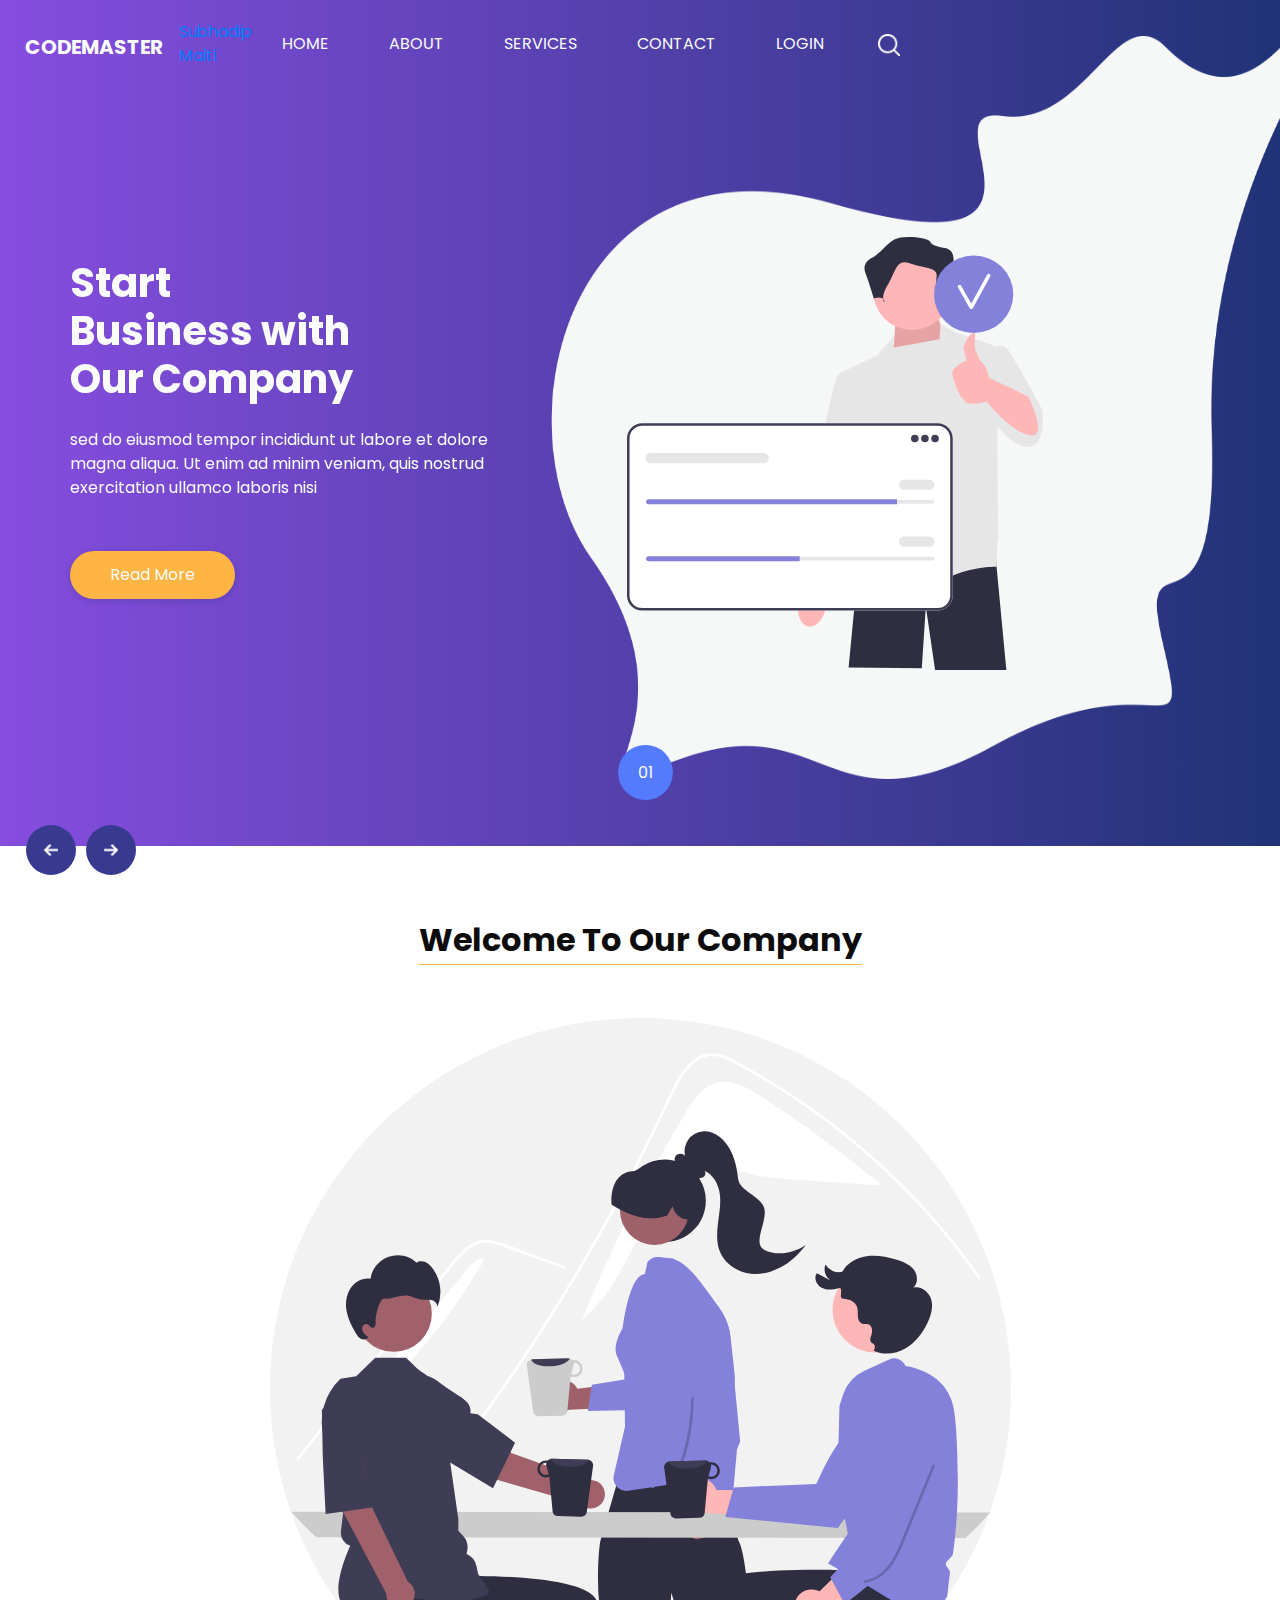
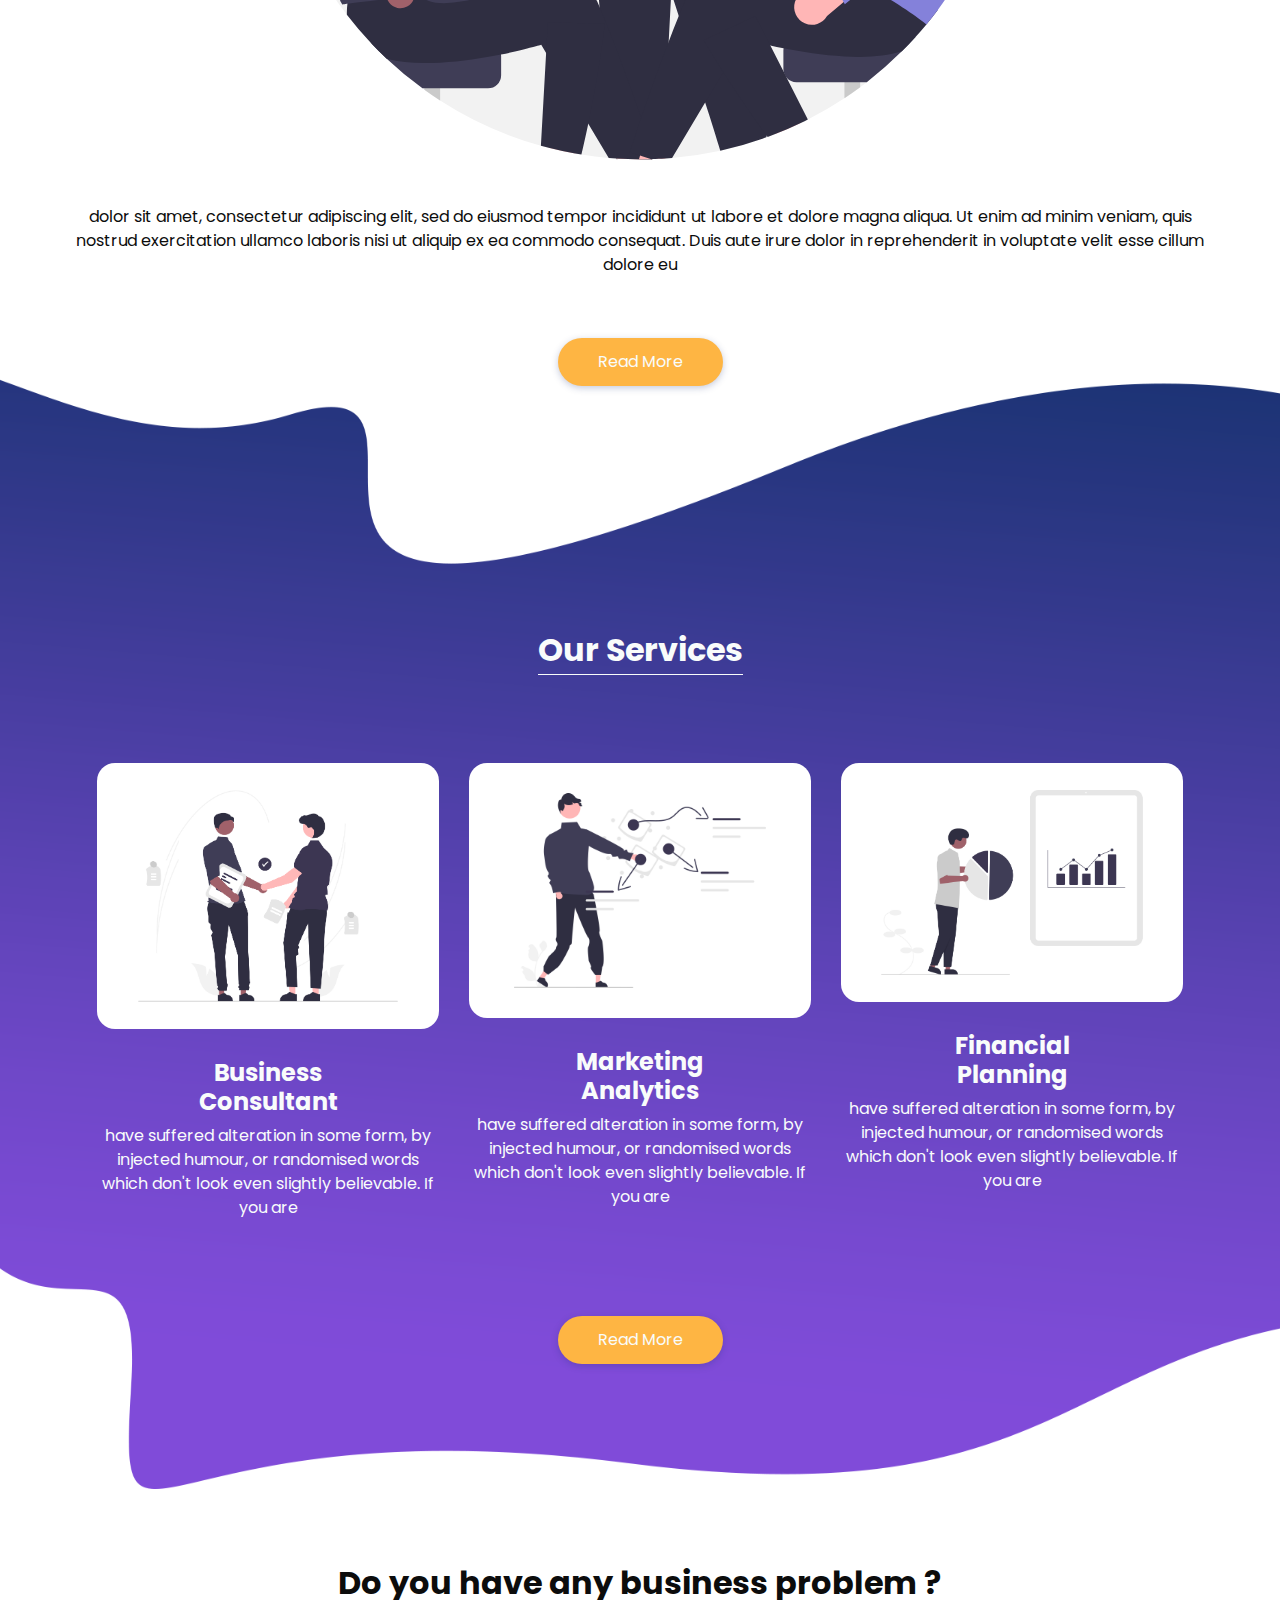
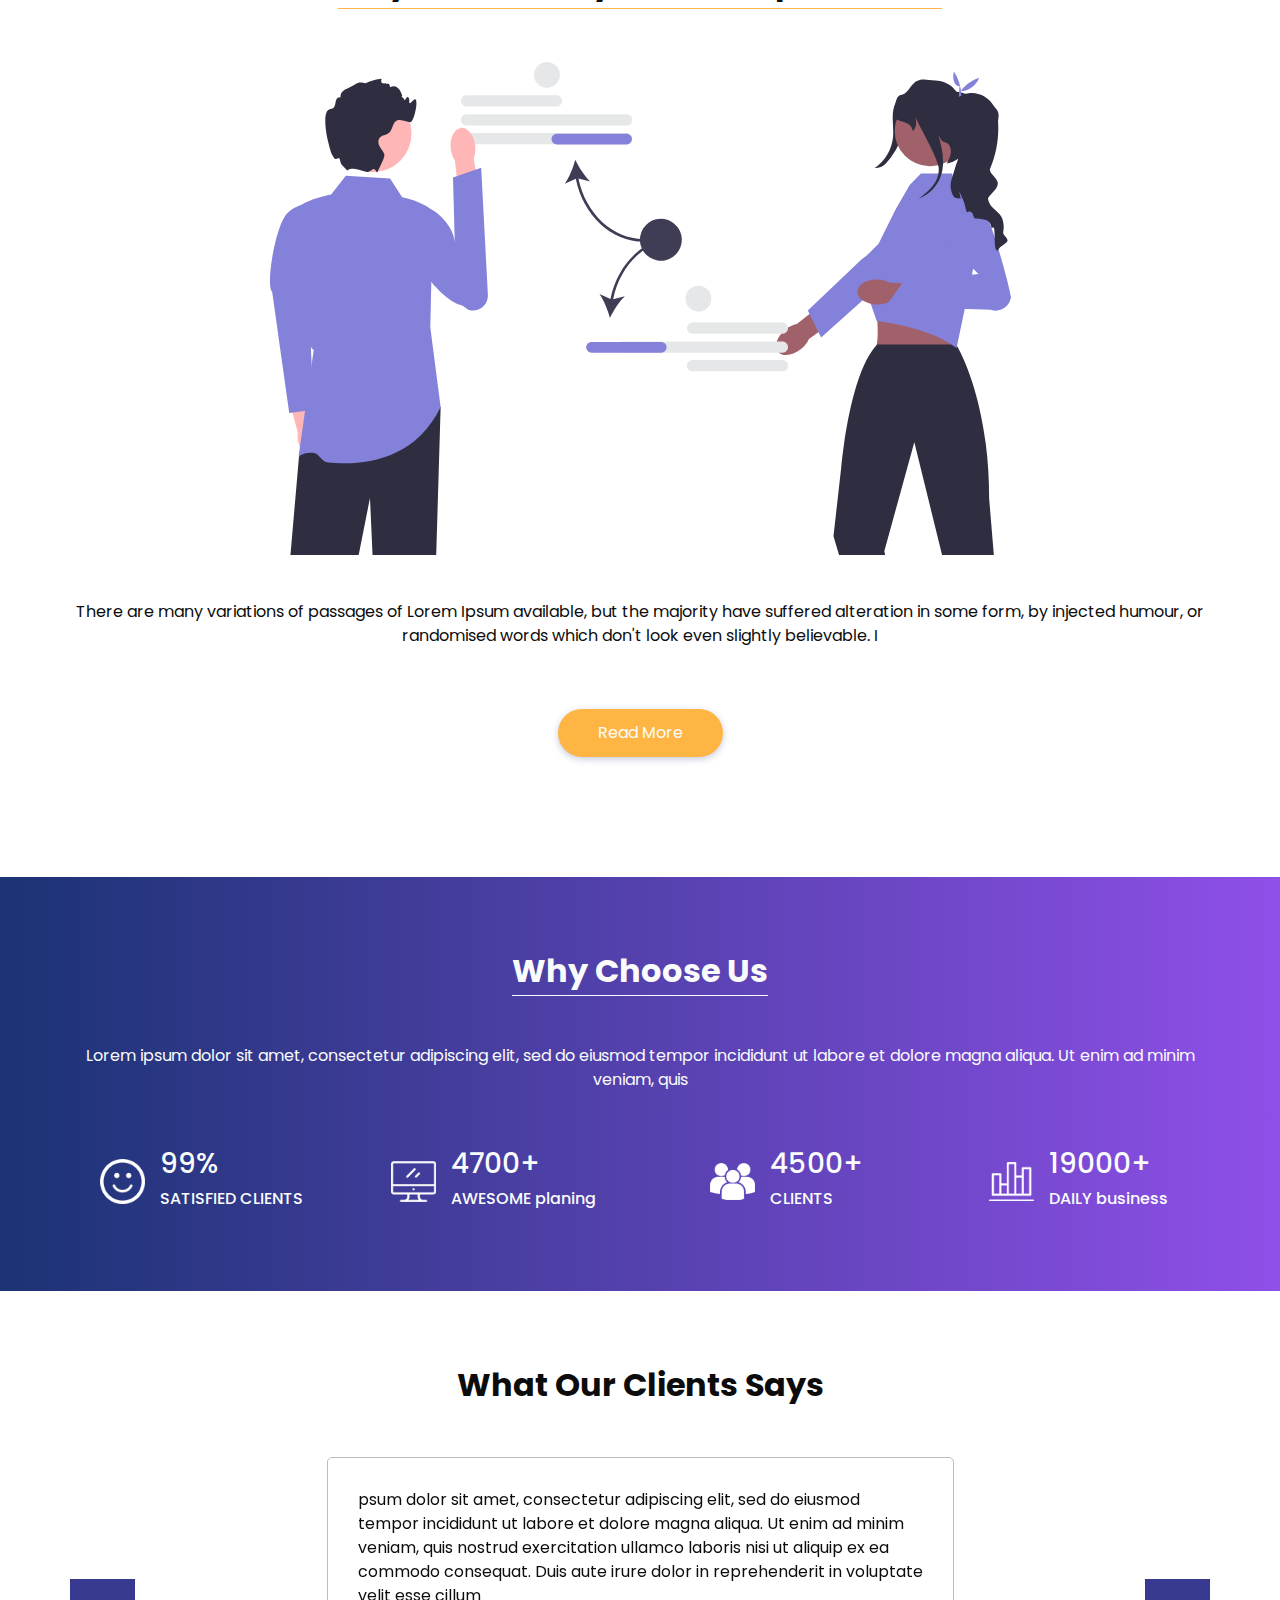
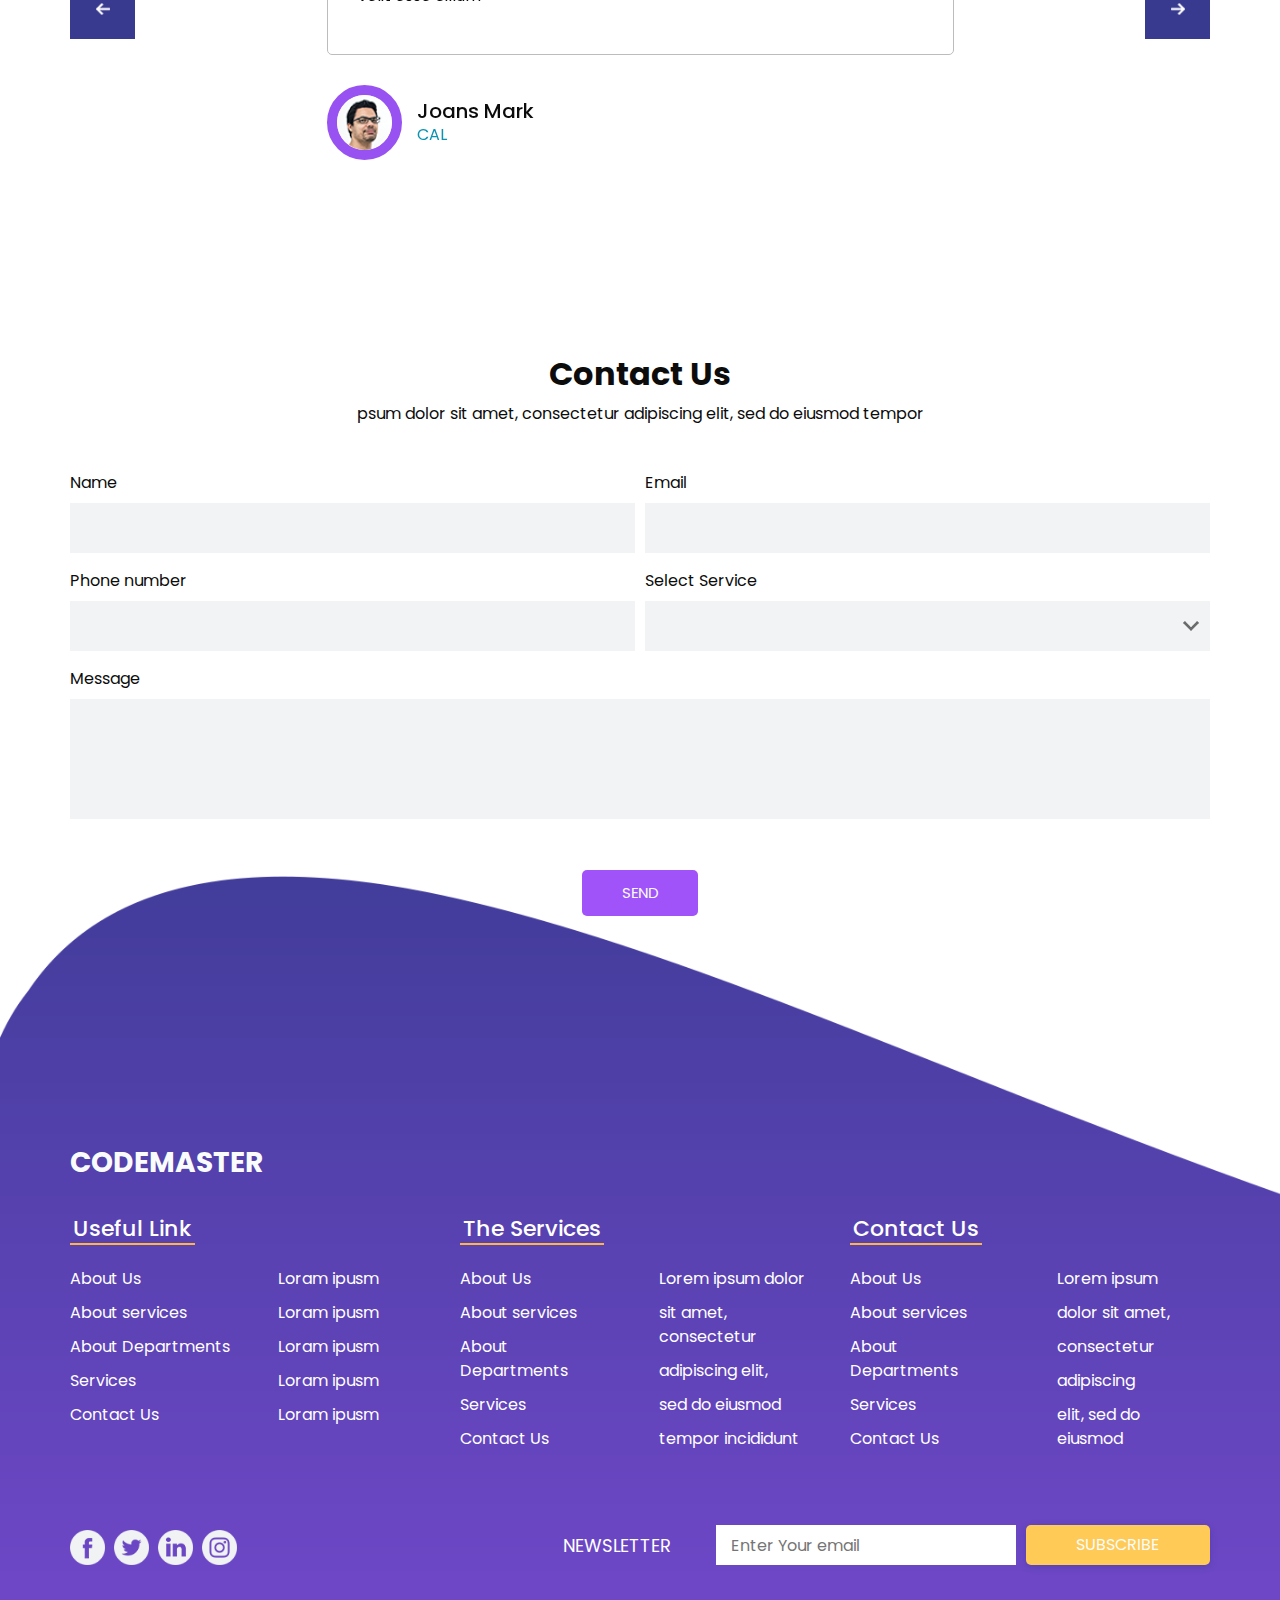
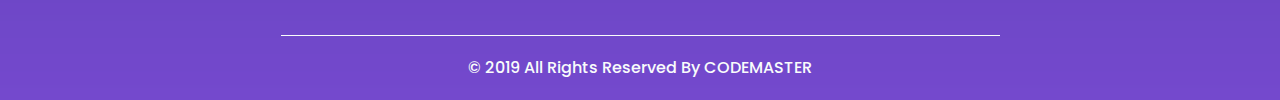
<file: index.html>
<!DOCTYPE html>
<head>
  <meta charset="utf-8"/>

  
  <meta http-equiv="X-UA-Compatible" content="IE=edge"/>
  <!-- Mobile Metas -->
  <meta name="viewport" content="width=device-width, initial-scale=1, shrink-to-fit=no"/>
  <!-- Site Metas -->
  <meta name="keywords" content=""/>
  <meta name="description" content=""/>
  <meta name="author" content=""/>

  <title>CodeMaster</title>
  <link rel="icon" href="assets/images/logo/Codemaster.svg" type="image/jpg" />
  <!-- slider stylesheet -->
  <link rel="stylesheet" type="text/css" href="https://cdnjs.cloudflare.com/ajax/libs/OwlCarousel2/2.1.3/assets/owl.carousel.min.css"/>
<script src="https://platform.linkedin.com/badges/js/profile.js" async defer type="text/javascript"></script>
  <!-- bootstrap core css -->
  <link rel="stylesheet" type="text/css" href="assets/css/bootstrap.css"/>

  <!-- fonts style -->
  <link href="https://fonts.googleapis.com/css?family=Dosis:400,500|Poppins:400,700&amp;display=swap" rel="stylesheet"/>
  <!-- Custom styles for this template -->
  <link href="assets/css/style.css" rel="stylesheet"/>
  <!-- responsive style -->
  <link href="assets/css/responsive.css" rel="stylesheet"/>
</head>

<body>
  <div class="hero_area">
    <!-- header section strats -->
    <header class="header_section">
      <div class="container-fluid">
        <div class="row">
          <div class="col-lg-8">
            <nav class="navbar navbar-expand-lg custom_nav-container ">
              <a class="navbar-brand" href="index.html">
                <span>
                  CodeMaster
                </span>
              </a>
              <button class="navbar-toggler" type="button" data-toggle="collapse" data-target="#navbarSupportedContent" aria-controls="navbarSupportedContent" aria-expanded="false" aria-label="Toggle navigation">
                <span class="navbar-toggler-icon"></span>
              </button>
<div class="badge-base LI-profile-badge" data-locale="en_US" data-size="large" data-theme="dark" data-type="HORIZONTAL" data-vanity="subhadip-maiti" data-version="v1"><a class="badge-base__link LI-simple-link" href="https://in.linkedin.com/in/subhadip-maiti?trk=profile-badge">Subhadip Maiti</a></div>
              
              <div class="collapse navbar-collapse" id="navbarSupportedContent">
                <div class="d-flex  flex-column flex-lg-row align-items-center">
                  <ul class="navbar-nav  ">
                    <li class="nav-item active">
                      <a class="nav-link" href="index.html">Home <span class="sr-only">(current)</span></a>
                    </li>
                    <li class="nav-item">
                      <a class="nav-link" href="about.html">About </a>
                    </li>
                    <li class="nav-item">
                      <a class="nav-link" href="service.html">Services </a>
                    </li>
                    <li class="nav-item">
                      <a class="nav-link" href="contact.html">Contact</a>
                    </li>
                    <li class="nav-item">
                      <a class="nav-link" href="login.html"> Login</a>
                    </li>
                  </ul>
                  <form class="form-inline my-2 my-lg-0 ml-0 ml-lg-4 mb-3 mb-lg-0">
                    <button class="btn  my-2 my-sm-0 nav_search-btn" type="submit"></button>
                  </form>
                </div>
              </div>
            </nav>
          </div>
        </div>
      </div>
    </header>
    <!-- end header section -->
    <!-- slider section -->
    <section class=" slider_section ">
      <div id="carouselExampleIndicators" class="carousel slide" data-ride="carousel">
        <ol class="carousel-indicators">
          <li data-target="#carouselExampleIndicators" data-slide-to="0" class="active">01</li>
          <li data-target="#carouselExampleIndicators" data-slide-to="1">02</li>
          <li data-target="#carouselExampleIndicators" data-slide-to="2">03</li>
        </ol>
        <div class="carousel-inner">
          <div class="carousel-item active">
            <div class="container">
              <div class="row">
                <div class="col-lg-5 col-md-6">
                  <div class="slider_detail-box">
                    <h1>
                      Start <br/>
                      Business with <br/>
                      Our Company
                    </h1>
                    <p>
                      sed do eiusmod tempor incididunt ut labore et dolore magna aliqua. Ut enim ad minim veniam, quis
                      nostrud exercitation ullamco laboris nisi
                    </p>
                    <div class="btn-box">
                      <a href="" class="btn-1">
                        Read More
                      </a>
                    </div>
                  </div>
                </div>
                <div class="col-md-6">
                  <div class="slider_img-box">
                    <img src="assets/images/logo/slider-img.svg" alt=""/>
                  </div>
                </div>
              </div>
            </div>
          </div>
          <div class="carousel-item">
            <div class="container">
              <div class="row">
                <div class="col-lg-5 col-md-6">
                  <div class="slider_detail-box">
                    <h1>
                      Start <br/>
                      Business with <br/>
                      Our Company
                    </h1>
                    <p>
                      sed do eiusmod tempor incididunt ut labore et dolore magna aliqua. Ut enim ad minim veniam, quis
                      nostrud exercitation ullamco laboris nisi
                    </p>
                    <div class="btn-box">
                      <a href="" class="btn-1">
                        Read More
                      </a>
                    </div>
                  </div>
                </div>
                <div class="col-md-6">
                  <div class="slider_img-box">
                    <img src="assets/images/logo/slider-img2.svg" alt=""/>
                  </div>
                </div>
              </div>
            </div>
          </div>
          <div class="carousel-item">
            <div class="container">
              <div class="row">
                <div class="col-lg-5 col-md-6">
                  <div class="slider_detail-box">
                    <h1>
                      Start <br/>
                      Business with <br/>
                      Our Company
                    </h1>
                    <p>
                      sed do eiusmod tempor incididunt ut labore et dolore magna aliqua. Ut enim ad minim veniam, quis
                      nostrud exercitation ullamco laboris nisi
                    </p>
                    <div class="btn-box">
                      <a href="" class="btn-1">
                        Read More
                      </a>
                    </div>
                  </div>
                </div>
                <div class="col-md-6">
                  <div class="slider_img-box">
                    <img src="assets/images/logo/slider-img1.svg" alt=""/>
                  </div>
                </div>
              </div>
            </div>
          </div>
        </div>
        <div class="carousel_btn-container">
          <a class="carousel-control-prev" href="#carouselExampleIndicators" role="button" data-slide="prev">
            <span class="sr-only">Previous</span>
          </a>
          <a class="carousel-control-next" href="#carouselExampleIndicators" role="button" data-slide="next">
            <span class="sr-only">Next</span>
          </a>
        </div>
      </div>
    </section>
    <!-- end slider section -->
  </div>

  <!-- welcome section -->
  <section class="welcome_section layout_padding">
    <div class="container">
      <div class="custom_heading-container">
        <h2>
          Welcome To Our Company
        </h2>
      </div>
      <div class="layout_padding2">
        <div class="img-box">
          <img src="assets/images/logo/welcome.svg" alt=""/>
        </div>
        <div class="detail-box">
          <p>
            dolor sit amet, consectetur adipiscing elit, sed do eiusmod tempor incididunt ut labore et dolore magna
            aliqua.
            Ut enim ad minim veniam, quis nostrud exercitation ullamco laboris nisi ut aliquip ex ea commodo consequat.
            Duis
            aute irure dolor in reprehenderit in voluptate velit esse cillum dolore eu
          </p>
          <div>
            <a href="">
              Read More
            </a>
          </div>
        </div>
      </div>

    </div>
  </section>
  <!-- end welcome section -->

  <!-- service section -->

  <section class="service_section">
    <div class="container">
      <div class="custom_heading-container">
        <h2>
          Our Services
        </h2>
      </div>
      <div class="service_container layout_padding2">
        <div class="service_box">
          <div class="img-box">
            <img src="assets/images/logo/s-1.png" alt=""/>
          </div>
          <div class="detail-box">
            <h4>
              Business <br/>
              Consultant
            </h4>
            <p>
              have suffered alteration in some form, by injected humour, or randomised words which don&#39;t look even
              slightly believable. If you are
            </p>
          </div>
        </div>
        <div class="service_box">
          <div class="img-box">
            <img src="assets/images/logo/s-2.png" alt=""/>
          </div>
          <div class="detail-box">
            <h4>
              Marketing <br/>
              Analytics
            </h4>
            <p>
              have suffered alteration in some form, by injected humour, or randomised words which don&#39;t look even
              slightly believable. If you are
            </p>
          </div>
        </div>
        <div class="service_box">
          <div class="img-box">
            <img src="assets/images/logo/s-3.png" alt=""/>
          </div>
          <div class="detail-box">
            <h4>
              Financial <br/>
              Planning
            </h4>
            <p>
              have suffered alteration in some form, by injected humour, or randomised words which don&#39;t look even
              slightly believable. If you are
            </p>
          </div>
        </div>
      </div>
      <div>
        <a href="">
          Read More
        </a>
      </div>
    </div>
  </section>

  <!-- end service section -->
  <!--problem section -->
  <section class="problem_section layout_padding">
    <div class="container">
      <div class="custom_heading-container">
        <h2>
          Do you have any business problem ?
        </h2>
      </div>
      <div class="layout_padding2">
        <div class="img-box">
          <img src="assets/images/logo/problem1.svg" alt=""/>
        </div>
        <div class="detail-box">
          <p>
            There are many variations of passages of Lorem Ipsum available, but the majority have suffered alteration in
            some form, by injected humour, or randomised words which don&#39;t look even slightly believable. I
          </p>
          <div>
            <a href="">
              Read More
            </a>
          </div>
        </div>
      </div>

    </div>
  </section>
  <!-- end problem section -->
  <!-- why section -->

  <section class="why_section layout_padding">
    <div class="container">
      <div class="custom_heading-container">
        <h2>
          Why Choose Us
        </h2>
      </div>
      <div class="content-container">
        <p>
          Lorem ipsum dolor sit amet, consectetur adipiscing elit, sed do eiusmod tempor incididunt ut labore et dolore
          magna aliqua. Ut enim ad minim veniam, quis
        </p>
        <div class="row">
          <div class="col-md-3 col-sm-6">
            <div class="img-box">
              <img src="assets/images/logo/smiley.png" alt=""/>
            </div>
            <div class="detail-box">
              <h3>
                99%
              </h3>
              <h6>
                SATISFIED CLIENTS
              </h6>
            </div>
          </div>
          <div class="col-md-3 col-sm-6">
            <div class="img-box">
              <img src="assets/images/logo/monitor.png" alt=""/>
            </div>
            <div class="detail-box">
              <h3>
                4700+
              </h3>
              <h6>
                AWESOME planing
              </h6>
            </div>
          </div>
          <div class="col-md-3 col-sm-6">
            <div class="img-box">
              <img src="assets/images/logo/multiple-users-silhouette.png" alt=""/>
            </div>
            <div class="detail-box">
              <h3>
                4500+
              </h3>
              <h6>
                CLIENTS
              </h6>
            </div>
          </div>
          <div class="col-md-3 col-sm-6">
            <div class="img-box">
              <img src="assets/images/logo/bar-chart.png" alt=""/>
            </div>
            <div class="detail-box">
              <h3>
                19000+
              </h3>
              <h6>
                DAILY business
              </h6>
            </div>
          </div>
        </div>
      </div>
    </div>
  </section>


  <!-- end why section -->

  <!-- client section -->
  <section class="client_section layout_padding">
    <div class="container">
      <h2>
        What Our Clients Says
      </h2>
      <div id="carouselExampleControls" class="carousel slide" data-ride="carousel">
        <div class="carousel-inner">
          <div class="carousel-item active">
            <div class="client_container layout_padding2">
              <div class="client_text">
                <p>
                  psum dolor sit amet, consectetur adipiscing elit, sed do eiusmod tempor incididunt ut labore et dolore
                  magna
                  aliqua. Ut enim ad minim veniam, quis nostrud exercitation ullamco laboris nisi ut aliquip ex ea
                  commodo
                  consequat. Duis aute irure dolor in reprehenderit in voluptate velit esse cillum
                </p>
              </div>
              <div class="detail-box">
                <div class="img-box">
                  <img src="assets/images/logo/client.png" alt=""/>
                </div>
                <div class="name">
                  <h5>
                    Joans Mark
                  </h5>
                  <p>
                    cal
                  </p>
                </div>
              </div>
            </div>
          </div>
          <div class="carousel-item">
            <div class="client_container layout_padding2">
              <div class="client_text">
                <p>
                  psum dolor sit amet, consectetur adipiscing elit, sed do eiusmod tempor incididunt ut labore et dolore
                  magna
                  aliqua. Ut enim ad minim veniam, quis nostrud exercitation ullamco laboris nisi ut aliquip ex ea
                  commodo
                  consequat. Duis aute irure dolor in reprehenderit in voluptate velit esse cillum
                </p>
              </div>
              <div class="detail-box">
                <div class="img-box">
                  <img src="assets/images/logo/client.png" alt=""/>
                </div>
                <div class="name">
                  <h5>
                    Joans Mark
                  </h5>
                  <p>
                    cal
                  </p>
                </div>
              </div>
            </div>
          </div>
          <div class="carousel-item">
            <div class="client_container layout_padding2">
              <div class="client_text">
                <p>
                  psum dolor sit amet, consectetur adipiscing elit, sed do eiusmod tempor incididunt ut labore et dolore
                  magna
                  aliqua. Ut enim ad minim veniam, quis nostrud exercitation ullamco laboris nisi ut aliquip ex ea
                  commodo
                  consequat. Duis aute irure dolor in reprehenderit in voluptate velit esse cillum
                </p>
              </div>
              <div class="detail-box">
                <div class="img-box">
                  <img src="assets/images/logo/client.png" alt=""/>
                </div>
                <div class="name">
                  <h5>
                    Joans Mark
                  </h5>
                  <p>
                    cal
                  </p>
                </div>
              </div>
            </div>
          </div>
        </div>
        <a class="carousel-control-prev" href="#carouselExampleControls" role="button" data-slide="prev">
          <span class="sr-only">Previous</span>
        </a>
        <a class="carousel-control-next" href="#carouselExampleControls" role="button" data-slide="next">
          <span class="sr-only">Next</span>
        </a>
      </div>

    </div>
  </section>
  <!-- end client section -->
  <!-- contact section -->
  <section class="contact_section layout_padding">
    <div class="container contact_heading">
      <h2>
        Contact Us
      </h2>
      <p>
        psum dolor sit amet, consectetur adipiscing elit, sed do eiusmod tempor
      </p>
    </div>
    <div class="container">
      <form>
        <div class="form-row">
          <div class="form-group col-md-6">
            <label for="inputName4">Name</label>
            <input type="text" class="form-control" id="inputName4"/>
          </div>
          <div class="form-group col-md-6">
            <label for="inputEmail4">Email</label>
            <input type="email" class="form-control" id="inputEmail4"/>
          </div>

        </div>
        <div class="form-row">
          <div class="form-group col-md-6">
            <label for="inputNumber4">Phone number</label>
            <input type="tel" class="form-control" id="inputNumber4"/>
          </div>
          <div class="form-group col-md-6">
            <label for="inputState">Select Service</label>
            <select id="inputState" class="form-control">
              <option selected=""></option>
              <option>...</option>
            </select>
          </div>

        </div>
        <div class="form-group">
          <label for="inputMessage">Message</label>
          <input type="text" class="form-control" id="inputMessage" placeholder=""/>
        </div>
    </div>

    <div class="d-flex justify-content-center">
      <button type="submit" class="">Send</button>
    </div>
    </form>
    
  </section>


  <!-- end contact section -->
  <div class="footer_bg">
    <!-- info section -->
    <section class="info_section layout_padding2-bottom">
      <div class="container">
        <h3 class="">
          CODEMASTER
        </h3>
      </div>
      <div class="container info_content">

        <div>
          <div class="row">
            <div class="col-md-6 col-lg-4">
              <div class="d-flex">
                <h5>
                  Useful Link
                </h5>
              </div>
              <div class="d-flex ">
                <ul>
                  <li>
                    <a href="">
                      About Us
                    </a>
                  </li>
                  <li>
                    <a href="">
                      About services
                    </a>
                  </li>
                  <li>
                    <a href="">
                      About Departments
                    </a>
                  </li>
                  <li>
                    <a href="">
                      Services
                    </a>
                  </li>
                  <li>
                    <a href="">
                      Contact Us
                    </a>
                  </li>
                </ul>
                <ul class="ml-3 ml-md-5">
                  <li>
                    <a href="">
                      Loram ipusm
                    </a>
                  </li>
                  <li>
                    <a href="">
                      Loram ipusm
                    </a>
                  </li>
                  <li>
                    <a href="">
                      Loram ipusm
                    </a>
                  </li>
                  <li>
                    <a href="">
                      Loram ipusm
                    </a>
                  </li>
                  <li>
                    <a href="">
                      Loram ipusm
                    </a>
                  </li>
                </ul>
              </div>
            </div>
            <div class="col-md-6 col-lg-4">
              <div class="d-flex">
                <h5>
                  The Services
                </h5>
              </div>
              <div class="d-flex ">
                <ul>
                  <li>
                    <a href="">
                      About Us
                    </a>
                  </li>
                  <li>
                    <a href="">
                      About services
                    </a>
                  </li>
                  <li>
                    <a href="">
                      About Departments
                    </a>
                  </li>
                  <li>
                    <a href="">
                      Services
                    </a>
                  </li>
                  <li>
                    <a href="">
                      Contact Us
                    </a>
                  </li>
                </ul>
                <ul class="ml-3 ml-md-5">
                  <li>
                    <a href="">
                      Lorem ipsum dolor
                    </a>
                  </li>
                  <li>
                    <a href="">
                      sit amet, consectetur
                    </a>
                  </li>
                  <li>
                    <a href="">
                      adipiscing elit,
                    </a>
                  </li>
                  <li>
                    <a href="">
                      sed do eiusmod
                    </a>
                  </li>
                  <li>
                    <a href="">
                      tempor incididunt
                    </a>
                  </li>
                </ul>
              </div>
            </div>
            <div class="col-md-6 col-lg-4">
              <div class="d-flex">
                <h5>
                  Contact Us
                </h5>
              </div>
              <div class="d-flex ">
                <ul>
                  <li>
                    <a href="">
                      About Us
                    </a>
                  </li>
                  <li>
                    <a href="">
                      About services
                    </a>
                  </li>
                  <li>
                    <a href="">
                      About Departments
                    </a>
                  </li>
                  <li>
                    <a href="">
                      Services
                    </a>
                  </li>
                  <li>
                    <a href="">
                      Contact Us
                    </a>
                  </li>
                </ul>
                <ul class="ml-3 ml-md-5">
                  <li>
                    <a href="">
                      Lorem ipsum
                    </a>
                  </li>
                  <li>
                    <a href="">
                      dolor sit amet,
                    </a>
                  </li>
                  <li>
                    <a href="">
                      consectetur
                    </a>
                  </li>
                  <li>
                    <a href="">
                      adipiscing
                    </a>
                  </li>
                  <li>
                    <a href="">
                      elit, sed do eiusmod
                    </a>
                  </li>
                </ul>
              </div>
            </div>
          </div>
        </div>
        <div class="d-flex flex-column flex-lg-row justify-content-between align-items-center align-items-lg-baseline">
          <div class="social-box">
            <a href="">
              <img src="assets/images/logo/fb.png" alt=""/>
            </a>

            <a href="">
              <img src="assets/images/logo/twitter.png" alt=""/>
            </a>
            <a href="">
              <img src="assets/images/logo/linkedin1.png" alt=""/>
            </a>
            <a href="">
              <img src="assets/images/logo/instagram1.png" alt=""/>
            </a>
          </div>
          <div class="form_container mt-5">
            <form action="">
              <label for="subscribeMail">
                Newsletter
              </label>
              <input type="email" placeholder="Enter Your email" id="subscribeMail"/>
              <button type="submit">
                Subscribe
              </button>
            </form>
          </div>
        </div>
      </div>

    </section>

    <!-- end info_section -->

    <!-- footer section -->
    <section class="container-fluid footer_section">
      <p>
        © 2019 All Rights Reserved By
        <a href="#">CODEMASTER</a>
      </p>
    </section>
    <!-- footer section -->
  </div>


  <script type="text/javascript" src="assets/js/jquery-3.4.1.min.js"></script>
  <script type="text/javascript" src="assets/js/bootstrap.js"></script>



</body>
</html>
</file>
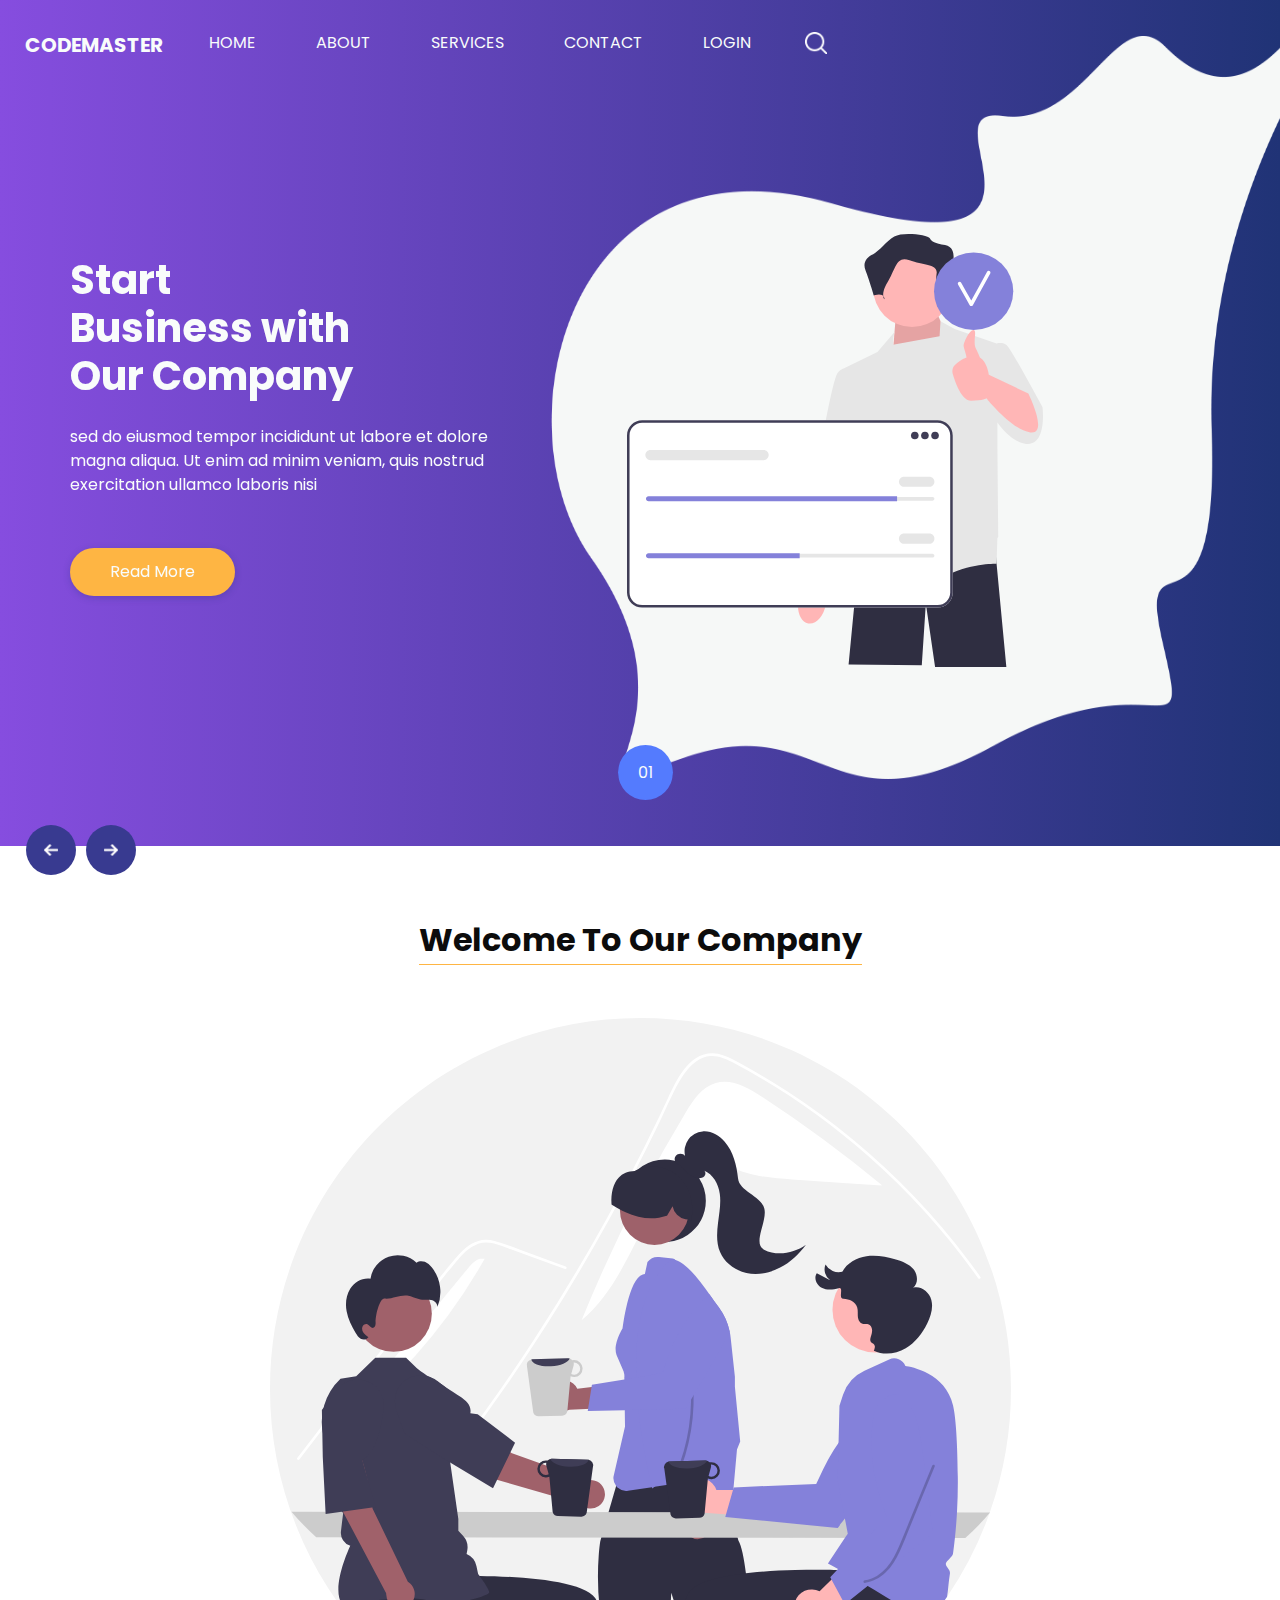
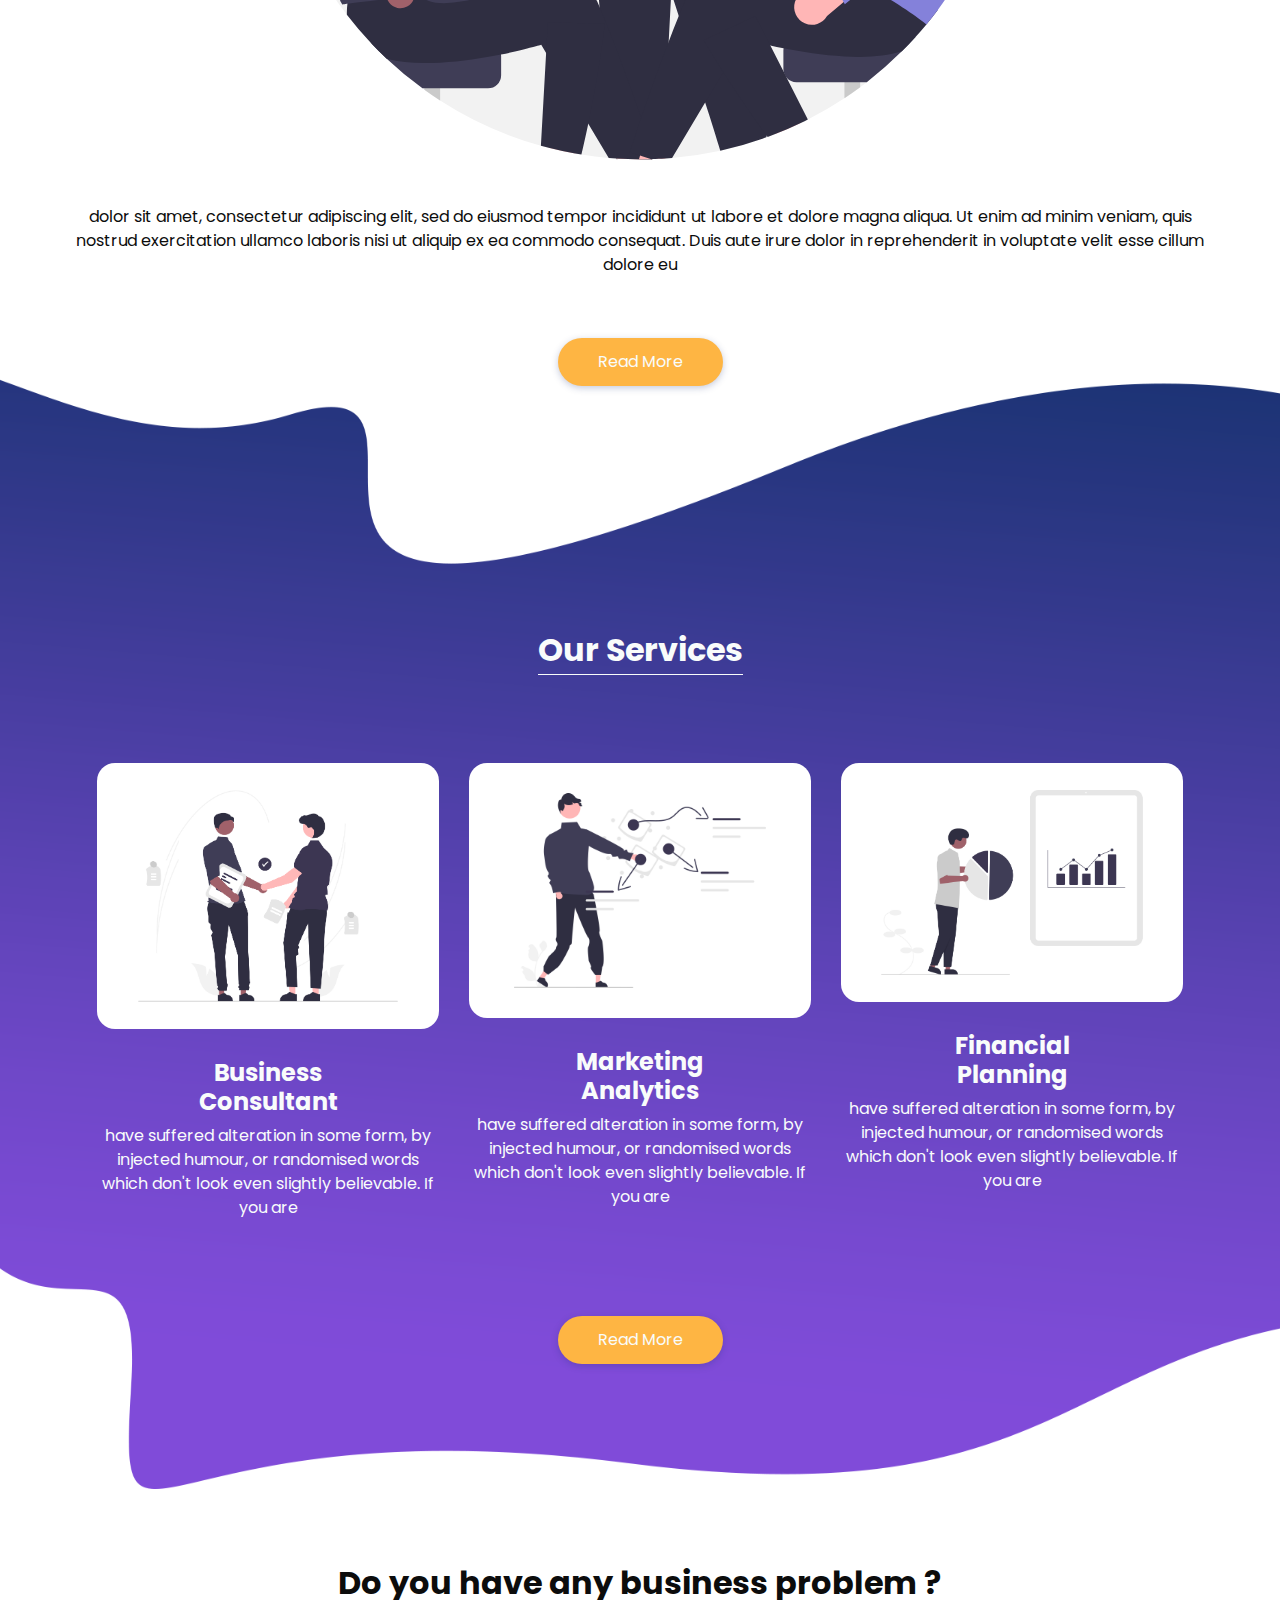
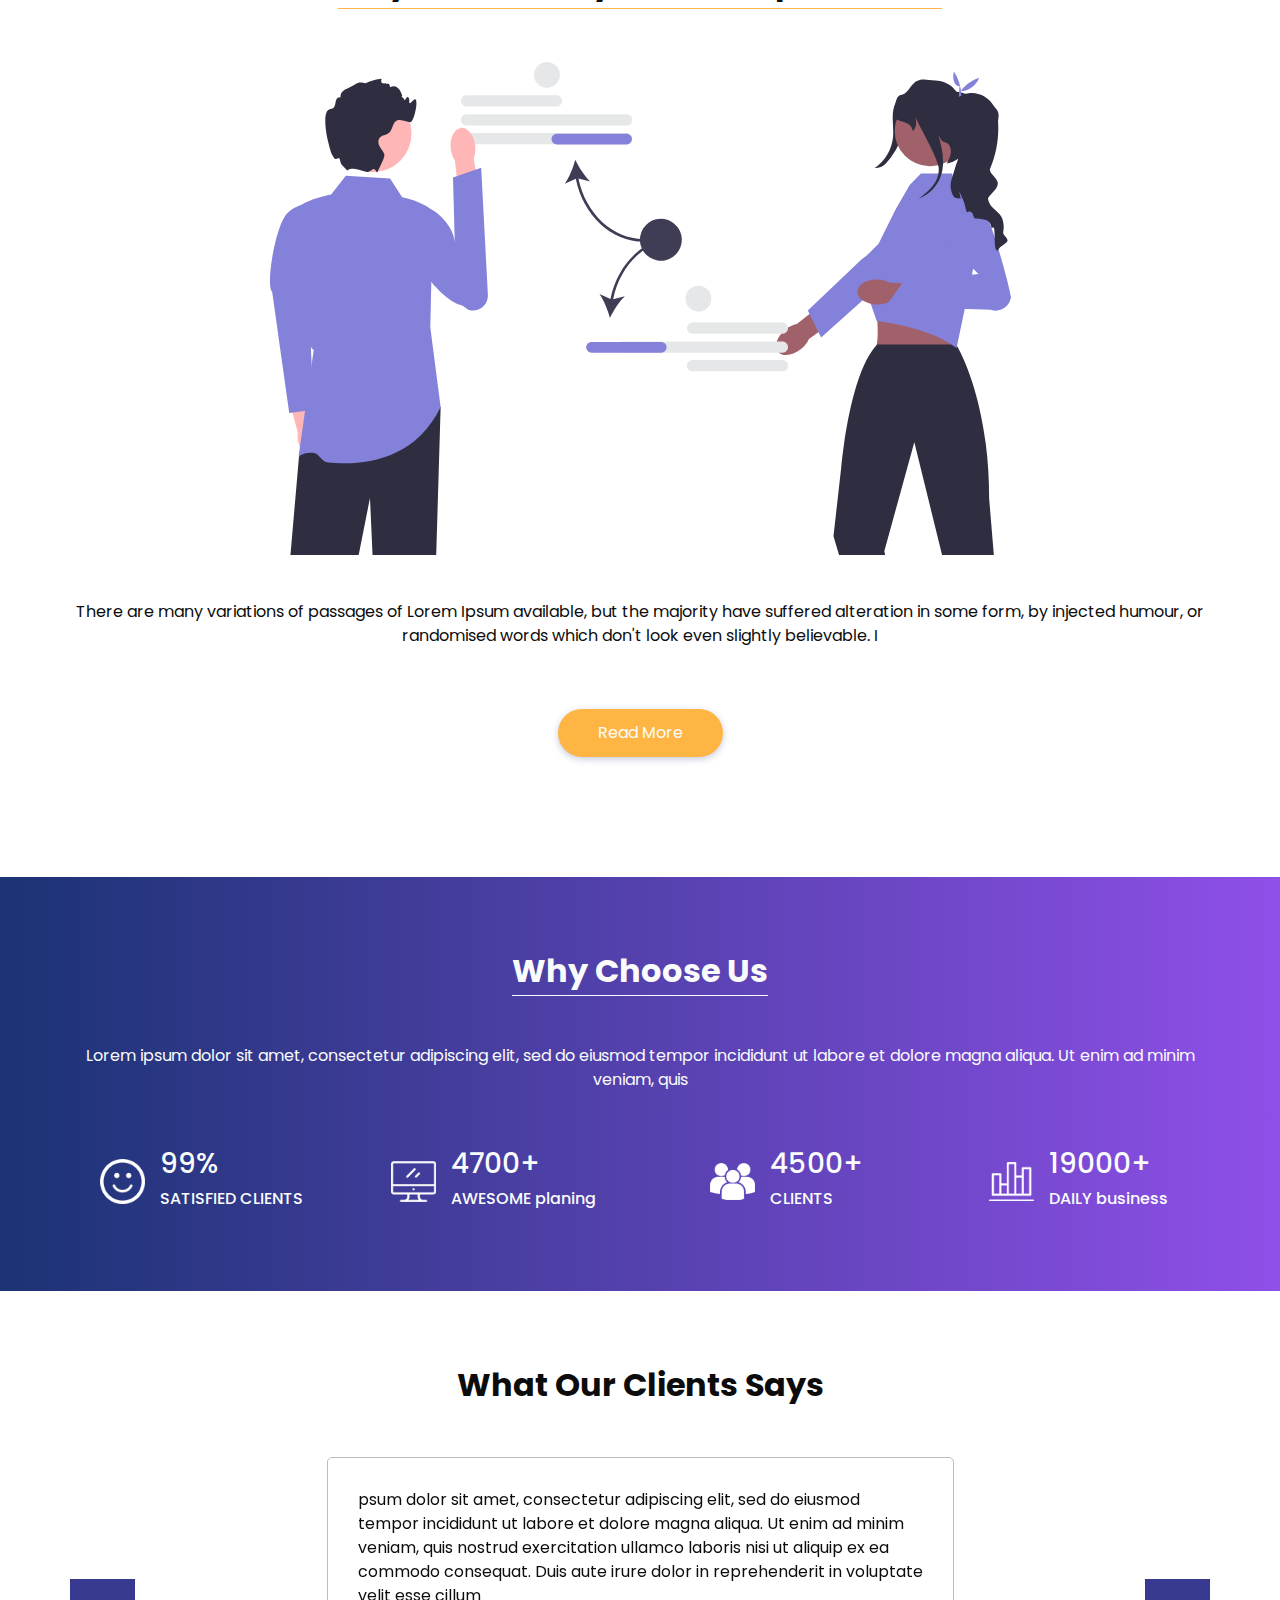
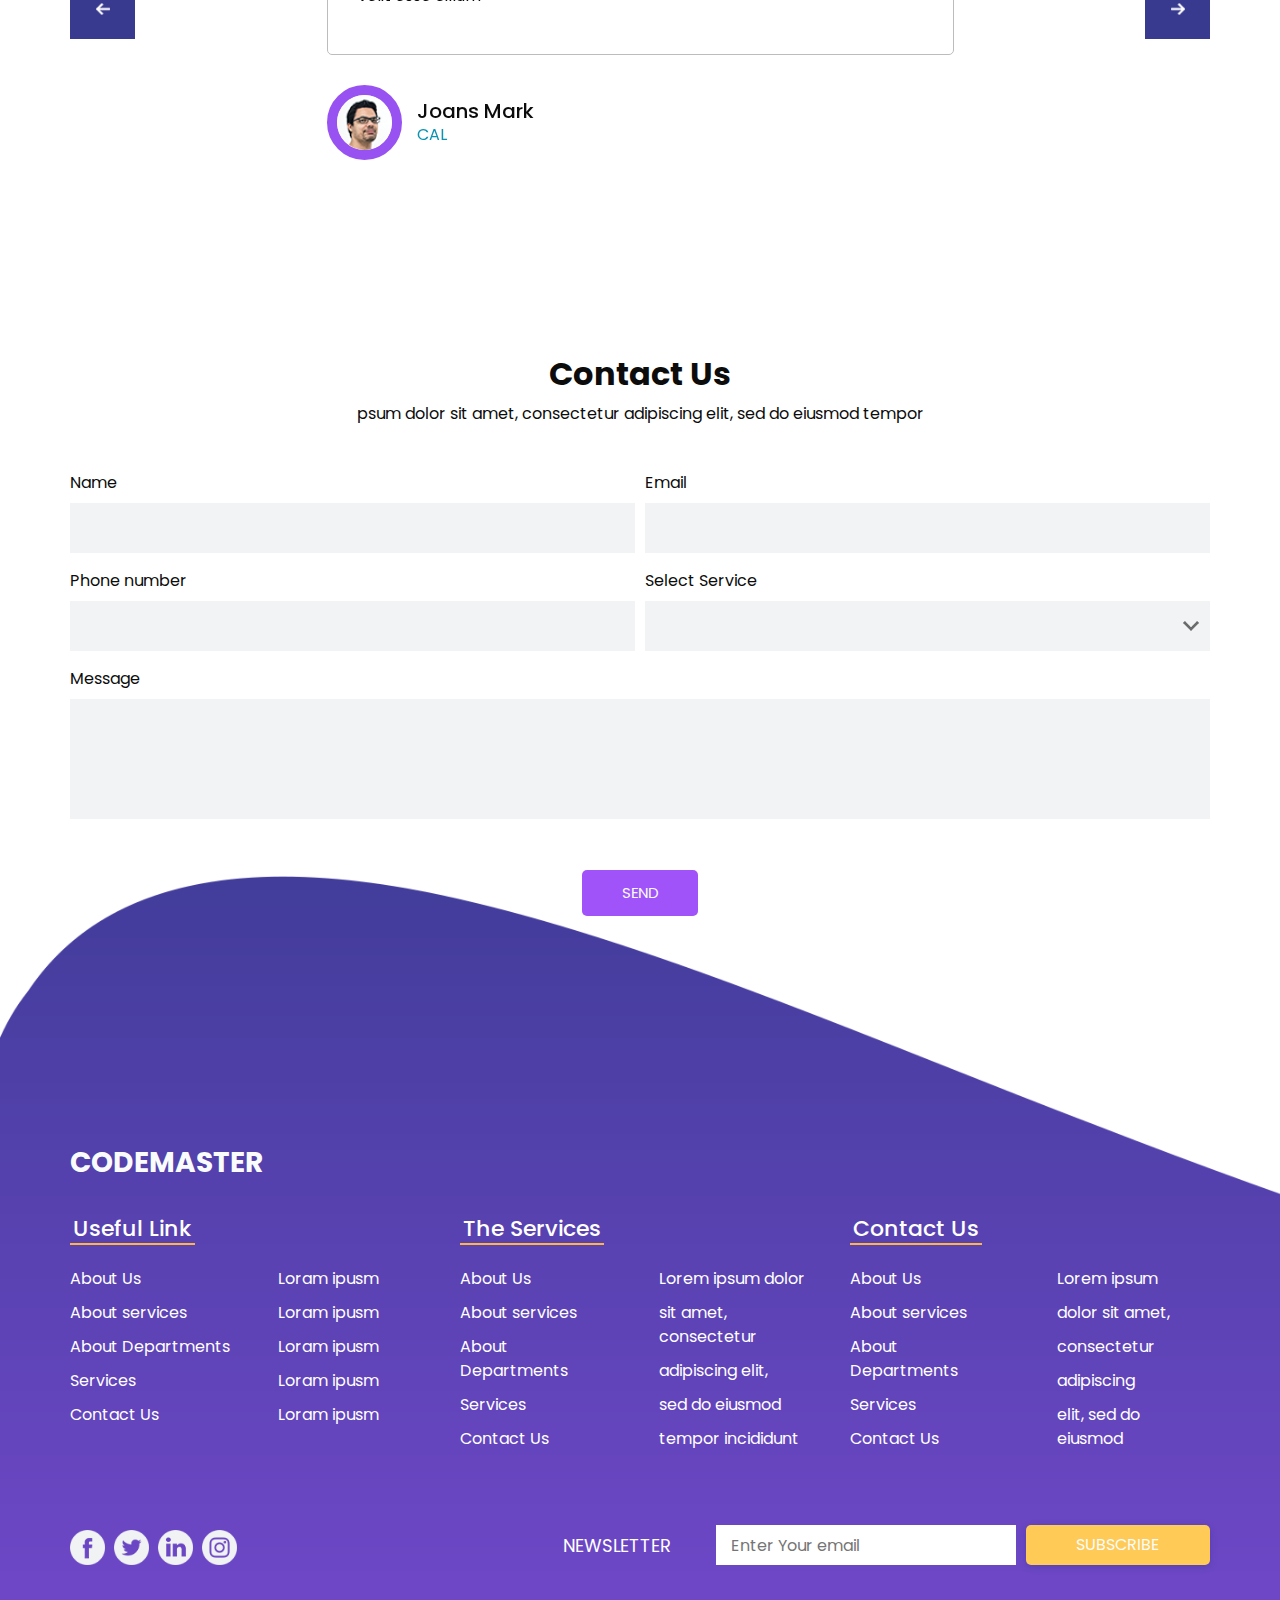
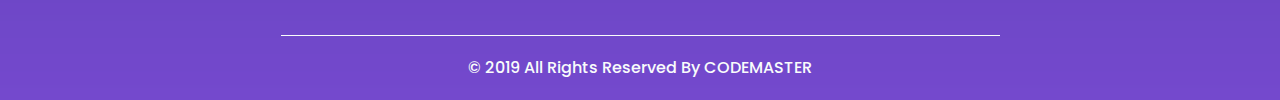
<file: CodeMaster/index.html>
<!DOCTYPE html>
<head>
  <meta charset="utf-8"/>

  
  <meta http-equiv="X-UA-Compatible" content="IE=edge"/>
  <!-- Mobile Metas -->
  <meta name="viewport" content="width=device-width, initial-scale=1, shrink-to-fit=no"/>
  <!-- Site Metas -->
  <meta name="keywords" content=""/>
  <meta name="description" content=""/>
  <meta name="author" content=""/>

  <title>CodeMaster</title>
  <link rel="icon" href="assets/images/logo/Codemaster.svg" type="image/jpg" />
  <!-- slider stylesheet -->
  <link rel="stylesheet" type="text/css" href="https://cdnjs.cloudflare.com/ajax/libs/OwlCarousel2/2.1.3/assets/owl.carousel.min.css"/>

  <!-- bootstrap core css -->
  <link rel="stylesheet" type="text/css" href="assets/css/bootstrap.css"/>

  <!-- fonts style -->
  <link href="https://fonts.googleapis.com/css?family=Dosis:400,500|Poppins:400,700&amp;display=swap" rel="stylesheet"/>
  <!-- Custom styles for this template -->
  <link href="assets/css/style.css" rel="stylesheet"/>
  <!-- responsive style -->
  <link href="assets/css/responsive.css" rel="stylesheet"/>
</head>

<body>
  <div class="hero_area">
    <!-- header section strats -->
    <header class="header_section">
      <div class="container-fluid">
        <div class="row">
          <div class="col-lg-8">
            <nav class="navbar navbar-expand-lg custom_nav-container ">
              <a class="navbar-brand" href="index.html">
                <span>
                  CodeMaster
                </span>
              </a>
              <button class="navbar-toggler" type="button" data-toggle="collapse" data-target="#navbarSupportedContent" aria-controls="navbarSupportedContent" aria-expanded="false" aria-label="Toggle navigation">
                <span class="navbar-toggler-icon"></span>
              </button>

              <div class="collapse navbar-collapse" id="navbarSupportedContent">
                <div class="d-flex  flex-column flex-lg-row align-items-center">
                  <ul class="navbar-nav  ">
                    <li class="nav-item active">
                      <a class="nav-link" href="index.html">Home <span class="sr-only">(current)</span></a>
                    </li>
                    <li class="nav-item">
                      <a class="nav-link" href="about.html">About </a>
                    </li>
                    <li class="nav-item">
                      <a class="nav-link" href="service.html">Services </a>
                    </li>
                    <li class="nav-item">
                      <a class="nav-link" href="contact.html">Contact</a>
                    </li>
                    <li class="nav-item">
                      <a class="nav-link" href="login.html"> Login</a>
                    </li>
                  </ul>
                  <form class="form-inline my-2 my-lg-0 ml-0 ml-lg-4 mb-3 mb-lg-0">
                    <button class="btn  my-2 my-sm-0 nav_search-btn" type="submit"></button>
                  </form>
                </div>
              </div>
            </nav>
          </div>
        </div>
      </div>
    </header>
    <!-- end header section -->
    <!-- slider section -->
    <section class=" slider_section ">
      <div id="carouselExampleIndicators" class="carousel slide" data-ride="carousel">
        <ol class="carousel-indicators">
          <li data-target="#carouselExampleIndicators" data-slide-to="0" class="active">01</li>
          <li data-target="#carouselExampleIndicators" data-slide-to="1">02</li>
          <li data-target="#carouselExampleIndicators" data-slide-to="2">03</li>
        </ol>
        <div class="carousel-inner">
          <div class="carousel-item active">
            <div class="container">
              <div class="row">
                <div class="col-lg-5 col-md-6">
                  <div class="slider_detail-box">
                    <h1>
                      Start <br/>
                      Business with <br/>
                      Our Company
                    </h1>
                    <p>
                      sed do eiusmod tempor incididunt ut labore et dolore magna aliqua. Ut enim ad minim veniam, quis
                      nostrud exercitation ullamco laboris nisi
                    </p>
                    <div class="btn-box">
                      <a href="" class="btn-1">
                        Read More
                      </a>
                    </div>
                  </div>
                </div>
                <div class="col-md-6">
                  <div class="slider_img-box">
                    <img src="assets/images/logo/slider-img.svg" alt=""/>
                  </div>
                </div>
              </div>
            </div>
          </div>
          <div class="carousel-item">
            <div class="container">
              <div class="row">
                <div class="col-lg-5 col-md-6">
                  <div class="slider_detail-box">
                    <h1>
                      Start <br/>
                      Business with <br/>
                      Our Company
                    </h1>
                    <p>
                      sed do eiusmod tempor incididunt ut labore et dolore magna aliqua. Ut enim ad minim veniam, quis
                      nostrud exercitation ullamco laboris nisi
                    </p>
                    <div class="btn-box">
                      <a href="" class="btn-1">
                        Read More
                      </a>
                    </div>
                  </div>
                </div>
                <div class="col-md-6">
                  <div class="slider_img-box">
                    <img src="assets/images/logo/slider-img2.svg" alt=""/>
                  </div>
                </div>
              </div>
            </div>
          </div>
          <div class="carousel-item">
            <div class="container">
              <div class="row">
                <div class="col-lg-5 col-md-6">
                  <div class="slider_detail-box">
                    <h1>
                      Start <br/>
                      Business with <br/>
                      Our Company
                    </h1>
                    <p>
                      sed do eiusmod tempor incididunt ut labore et dolore magna aliqua. Ut enim ad minim veniam, quis
                      nostrud exercitation ullamco laboris nisi
                    </p>
                    <div class="btn-box">
                      <a href="" class="btn-1">
                        Read More
                      </a>
                    </div>
                  </div>
                </div>
                <div class="col-md-6">
                  <div class="slider_img-box">
                    <img src="assets/images/logo/slider-img1.svg" alt=""/>
                  </div>
                </div>
              </div>
            </div>
          </div>
        </div>
        <div class="carousel_btn-container">
          <a class="carousel-control-prev" href="#carouselExampleIndicators" role="button" data-slide="prev">
            <span class="sr-only">Previous</span>
          </a>
          <a class="carousel-control-next" href="#carouselExampleIndicators" role="button" data-slide="next">
            <span class="sr-only">Next</span>
          </a>
        </div>
      </div>
    </section>
    <!-- end slider section -->
  </div>

  <!-- welcome section -->
  <section class="welcome_section layout_padding">
    <div class="container">
      <div class="custom_heading-container">
        <h2>
          Welcome To Our Company
        </h2>
      </div>
      <div class="layout_padding2">
        <div class="img-box">
          <img src="assets/images/logo/welcome.svg" alt=""/>
        </div>
        <div class="detail-box">
          <p>
            dolor sit amet, consectetur adipiscing elit, sed do eiusmod tempor incididunt ut labore et dolore magna
            aliqua.
            Ut enim ad minim veniam, quis nostrud exercitation ullamco laboris nisi ut aliquip ex ea commodo consequat.
            Duis
            aute irure dolor in reprehenderit in voluptate velit esse cillum dolore eu
          </p>
          <div>
            <a href="">
              Read More
            </a>
          </div>
        </div>
      </div>

    </div>
  </section>
  <!-- end welcome section -->

  <!-- service section -->

  <section class="service_section">
    <div class="container">
      <div class="custom_heading-container">
        <h2>
          Our Services
        </h2>
      </div>
      <div class="service_container layout_padding2">
        <div class="service_box">
          <div class="img-box">
            <img src="assets/images/logo/s-1.png" alt=""/>
          </div>
          <div class="detail-box">
            <h4>
              Business <br/>
              Consultant
            </h4>
            <p>
              have suffered alteration in some form, by injected humour, or randomised words which don&#39;t look even
              slightly believable. If you are
            </p>
          </div>
        </div>
        <div class="service_box">
          <div class="img-box">
            <img src="assets/images/logo/s-2.png" alt=""/>
          </div>
          <div class="detail-box">
            <h4>
              Marketing <br/>
              Analytics
            </h4>
            <p>
              have suffered alteration in some form, by injected humour, or randomised words which don&#39;t look even
              slightly believable. If you are
            </p>
          </div>
        </div>
        <div class="service_box">
          <div class="img-box">
            <img src="assets/images/logo/s-3.png" alt=""/>
          </div>
          <div class="detail-box">
            <h4>
              Financial <br/>
              Planning
            </h4>
            <p>
              have suffered alteration in some form, by injected humour, or randomised words which don&#39;t look even
              slightly believable. If you are
            </p>
          </div>
        </div>
      </div>
      <div>
        <a href="">
          Read More
        </a>
      </div>
    </div>
  </section>

  <!-- end service section -->
  <!--problem section -->
  <section class="problem_section layout_padding">
    <div class="container">
      <div class="custom_heading-container">
        <h2>
          Do you have any business problem ?
        </h2>
      </div>
      <div class="layout_padding2">
        <div class="img-box">
          <img src="assets/images/logo/problem1.svg" alt=""/>
        </div>
        <div class="detail-box">
          <p>
            There are many variations of passages of Lorem Ipsum available, but the majority have suffered alteration in
            some form, by injected humour, or randomised words which don&#39;t look even slightly believable. I
          </p>
          <div>
            <a href="">
              Read More
            </a>
          </div>
        </div>
      </div>

    </div>
  </section>
  <!-- end problem section -->
  <!-- why section -->

  <section class="why_section layout_padding">
    <div class="container">
      <div class="custom_heading-container">
        <h2>
          Why Choose Us
        </h2>
      </div>
      <div class="content-container">
        <p>
          Lorem ipsum dolor sit amet, consectetur adipiscing elit, sed do eiusmod tempor incididunt ut labore et dolore
          magna aliqua. Ut enim ad minim veniam, quis
        </p>
        <div class="row">
          <div class="col-md-3 col-sm-6">
            <div class="img-box">
              <img src="assets/images/logo/smiley.png" alt=""/>
            </div>
            <div class="detail-box">
              <h3>
                99%
              </h3>
              <h6>
                SATISFIED CLIENTS
              </h6>
            </div>
          </div>
          <div class="col-md-3 col-sm-6">
            <div class="img-box">
              <img src="assets/images/logo/monitor.png" alt=""/>
            </div>
            <div class="detail-box">
              <h3>
                4700+
              </h3>
              <h6>
                AWESOME planing
              </h6>
            </div>
          </div>
          <div class="col-md-3 col-sm-6">
            <div class="img-box">
              <img src="assets/images/logo/multiple-users-silhouette.png" alt=""/>
            </div>
            <div class="detail-box">
              <h3>
                4500+
              </h3>
              <h6>
                CLIENTS
              </h6>
            </div>
          </div>
          <div class="col-md-3 col-sm-6">
            <div class="img-box">
              <img src="assets/images/logo/bar-chart.png" alt=""/>
            </div>
            <div class="detail-box">
              <h3>
                19000+
              </h3>
              <h6>
                DAILY business
              </h6>
            </div>
          </div>
        </div>
      </div>
    </div>
  </section>


  <!-- end why section -->

  <!-- client section -->
  <section class="client_section layout_padding">
    <div class="container">
      <h2>
        What Our Clients Says
      </h2>
      <div id="carouselExampleControls" class="carousel slide" data-ride="carousel">
        <div class="carousel-inner">
          <div class="carousel-item active">
            <div class="client_container layout_padding2">
              <div class="client_text">
                <p>
                  psum dolor sit amet, consectetur adipiscing elit, sed do eiusmod tempor incididunt ut labore et dolore
                  magna
                  aliqua. Ut enim ad minim veniam, quis nostrud exercitation ullamco laboris nisi ut aliquip ex ea
                  commodo
                  consequat. Duis aute irure dolor in reprehenderit in voluptate velit esse cillum
                </p>
              </div>
              <div class="detail-box">
                <div class="img-box">
                  <img src="assets/images/logo/client.png" alt=""/>
                </div>
                <div class="name">
                  <h5>
                    Joans Mark
                  </h5>
                  <p>
                    cal
                  </p>
                </div>
              </div>
            </div>
          </div>
          <div class="carousel-item">
            <div class="client_container layout_padding2">
              <div class="client_text">
                <p>
                  psum dolor sit amet, consectetur adipiscing elit, sed do eiusmod tempor incididunt ut labore et dolore
                  magna
                  aliqua. Ut enim ad minim veniam, quis nostrud exercitation ullamco laboris nisi ut aliquip ex ea
                  commodo
                  consequat. Duis aute irure dolor in reprehenderit in voluptate velit esse cillum
                </p>
              </div>
              <div class="detail-box">
                <div class="img-box">
                  <img src="assets/images/logo/client.png" alt=""/>
                </div>
                <div class="name">
                  <h5>
                    Joans Mark
                  </h5>
                  <p>
                    cal
                  </p>
                </div>
              </div>
            </div>
          </div>
          <div class="carousel-item">
            <div class="client_container layout_padding2">
              <div class="client_text">
                <p>
                  psum dolor sit amet, consectetur adipiscing elit, sed do eiusmod tempor incididunt ut labore et dolore
                  magna
                  aliqua. Ut enim ad minim veniam, quis nostrud exercitation ullamco laboris nisi ut aliquip ex ea
                  commodo
                  consequat. Duis aute irure dolor in reprehenderit in voluptate velit esse cillum
                </p>
              </div>
              <div class="detail-box">
                <div class="img-box">
                  <img src="assets/images/logo/client.png" alt=""/>
                </div>
                <div class="name">
                  <h5>
                    Joans Mark
                  </h5>
                  <p>
                    cal
                  </p>
                </div>
              </div>
            </div>
          </div>
        </div>
        <a class="carousel-control-prev" href="#carouselExampleControls" role="button" data-slide="prev">
          <span class="sr-only">Previous</span>
        </a>
        <a class="carousel-control-next" href="#carouselExampleControls" role="button" data-slide="next">
          <span class="sr-only">Next</span>
        </a>
      </div>

    </div>
  </section>
  <!-- end client section -->
  <!-- contact section -->
  <section class="contact_section layout_padding">
    <div class="container contact_heading">
      <h2>
        Contact Us
      </h2>
      <p>
        psum dolor sit amet, consectetur adipiscing elit, sed do eiusmod tempor
      </p>
    </div>
    <div class="container">
      <form>
        <div class="form-row">
          <div class="form-group col-md-6">
            <label for="inputName4">Name</label>
            <input type="text" class="form-control" id="inputName4"/>
          </div>
          <div class="form-group col-md-6">
            <label for="inputEmail4">Email</label>
            <input type="email" class="form-control" id="inputEmail4"/>
          </div>

        </div>
        <div class="form-row">
          <div class="form-group col-md-6">
            <label for="inputNumber4">Phone number</label>
            <input type="tel" class="form-control" id="inputNumber4"/>
          </div>
          <div class="form-group col-md-6">
            <label for="inputState">Select Service</label>
            <select id="inputState" class="form-control">
              <option selected=""></option>
              <option>...</option>
            </select>
          </div>

        </div>
        <div class="form-group">
          <label for="inputMessage">Message</label>
          <input type="text" class="form-control" id="inputMessage" placeholder=""/>
        </div>
    </div>

    <div class="d-flex justify-content-center">
      <button type="submit" class="">Send</button>
    </div>
    </form>
    
  </section>


  <!-- end contact section -->
  <div class="footer_bg">
    <!-- info section -->
    <section class="info_section layout_padding2-bottom">
      <div class="container">
        <h3 class="">
          CODEMASTER
        </h3>
      </div>
      <div class="container info_content">

        <div>
          <div class="row">
            <div class="col-md-6 col-lg-4">
              <div class="d-flex">
                <h5>
                  Useful Link
                </h5>
              </div>
              <div class="d-flex ">
                <ul>
                  <li>
                    <a href="">
                      About Us
                    </a>
                  </li>
                  <li>
                    <a href="">
                      About services
                    </a>
                  </li>
                  <li>
                    <a href="">
                      About Departments
                    </a>
                  </li>
                  <li>
                    <a href="">
                      Services
                    </a>
                  </li>
                  <li>
                    <a href="">
                      Contact Us
                    </a>
                  </li>
                </ul>
                <ul class="ml-3 ml-md-5">
                  <li>
                    <a href="">
                      Loram ipusm
                    </a>
                  </li>
                  <li>
                    <a href="">
                      Loram ipusm
                    </a>
                  </li>
                  <li>
                    <a href="">
                      Loram ipusm
                    </a>
                  </li>
                  <li>
                    <a href="">
                      Loram ipusm
                    </a>
                  </li>
                  <li>
                    <a href="">
                      Loram ipusm
                    </a>
                  </li>
                </ul>
              </div>
            </div>
            <div class="col-md-6 col-lg-4">
              <div class="d-flex">
                <h5>
                  The Services
                </h5>
              </div>
              <div class="d-flex ">
                <ul>
                  <li>
                    <a href="">
                      About Us
                    </a>
                  </li>
                  <li>
                    <a href="">
                      About services
                    </a>
                  </li>
                  <li>
                    <a href="">
                      About Departments
                    </a>
                  </li>
                  <li>
                    <a href="">
                      Services
                    </a>
                  </li>
                  <li>
                    <a href="">
                      Contact Us
                    </a>
                  </li>
                </ul>
                <ul class="ml-3 ml-md-5">
                  <li>
                    <a href="">
                      Lorem ipsum dolor
                    </a>
                  </li>
                  <li>
                    <a href="">
                      sit amet, consectetur
                    </a>
                  </li>
                  <li>
                    <a href="">
                      adipiscing elit,
                    </a>
                  </li>
                  <li>
                    <a href="">
                      sed do eiusmod
                    </a>
                  </li>
                  <li>
                    <a href="">
                      tempor incididunt
                    </a>
                  </li>
                </ul>
              </div>
            </div>
            <div class="col-md-6 col-lg-4">
              <div class="d-flex">
                <h5>
                  Contact Us
                </h5>
              </div>
              <div class="d-flex ">
                <ul>
                  <li>
                    <a href="">
                      About Us
                    </a>
                  </li>
                  <li>
                    <a href="">
                      About services
                    </a>
                  </li>
                  <li>
                    <a href="">
                      About Departments
                    </a>
                  </li>
                  <li>
                    <a href="">
                      Services
                    </a>
                  </li>
                  <li>
                    <a href="">
                      Contact Us
                    </a>
                  </li>
                </ul>
                <ul class="ml-3 ml-md-5">
                  <li>
                    <a href="">
                      Lorem ipsum
                    </a>
                  </li>
                  <li>
                    <a href="">
                      dolor sit amet,
                    </a>
                  </li>
                  <li>
                    <a href="">
                      consectetur
                    </a>
                  </li>
                  <li>
                    <a href="">
                      adipiscing
                    </a>
                  </li>
                  <li>
                    <a href="">
                      elit, sed do eiusmod
                    </a>
                  </li>
                </ul>
              </div>
            </div>
          </div>
        </div>
        <div class="d-flex flex-column flex-lg-row justify-content-between align-items-center align-items-lg-baseline">
          <div class="social-box">
            <a href="">
              <img src="assets/images/logo/fb.png" alt=""/>
            </a>

            <a href="">
              <img src="assets/images/logo/twitter.png" alt=""/>
            </a>
            <a href="">
              <img src="assets/images/logo/linkedin1.png" alt=""/>
            </a>
            <a href="">
              <img src="assets/images/logo/instagram1.png" alt=""/>
            </a>
          </div>
          <div class="form_container mt-5">
            <form action="">
              <label for="subscribeMail">
                Newsletter
              </label>
              <input type="email" placeholder="Enter Your email" id="subscribeMail"/>
              <button type="submit">
                Subscribe
              </button>
            </form>
          </div>
        </div>
      </div>

    </section>

    <!-- end info_section -->

    <!-- footer section -->
    <section class="container-fluid footer_section">
      <p>
        © 2019 All Rights Reserved By
        <a href="#">CODEMASTER</a>
      </p>
    </section>
    <!-- footer section -->
  </div>


  <script type="text/javascript" src="assets/js/jquery-3.4.1.min.js"></script>
  <script type="text/javascript" src="assets/js/bootstrap.js"></script>



</body>
</html>
</file>
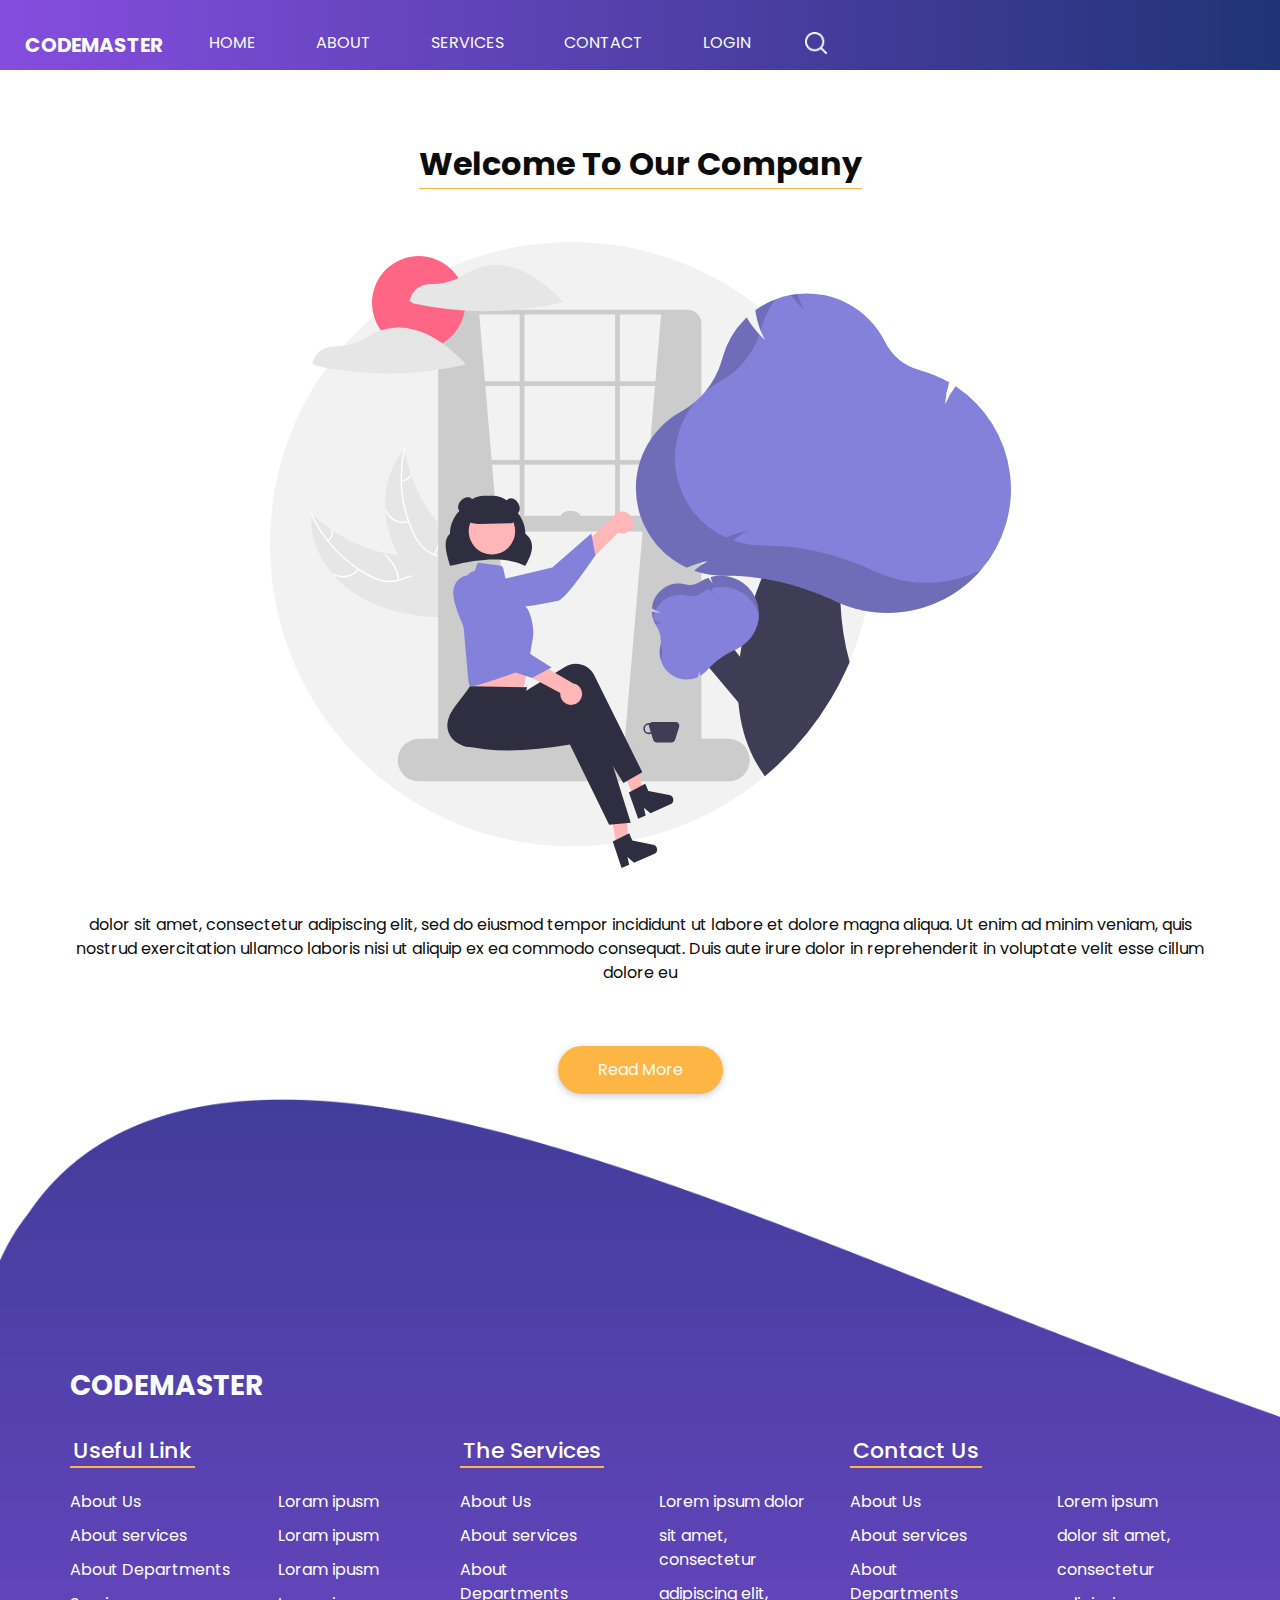
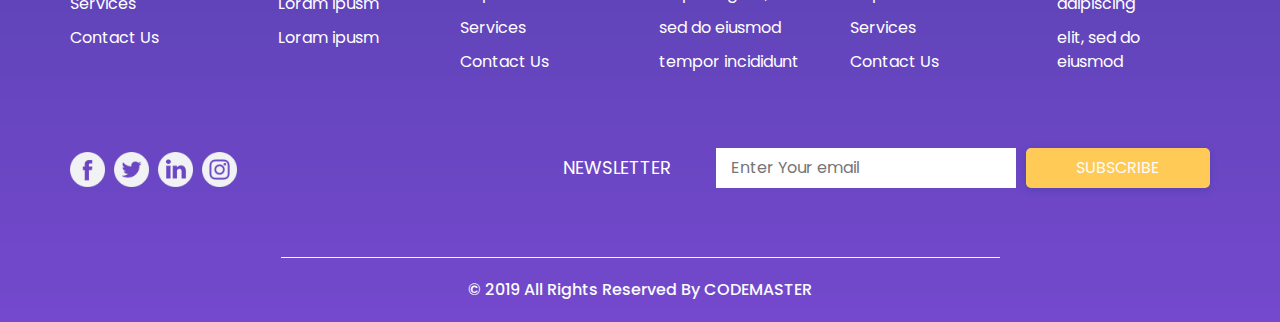
<file: about.html>
<!DOCTYPE html><html><head><meta charset="utf-8"/>

  
  <meta http-equiv="X-UA-Compatible" content="IE=edge"/>
  <!-- Mobile Metas -->
  <meta name="viewport" content="width=device-width, initial-scale=1, shrink-to-fit=no"/>
  <!-- Site Metas -->
  <meta name="keywords" content=""/>
  <meta name="description" content=""/>
  <meta name="author" content=""/>

  <title>CodeMaster</title>
  <link rel="icon" href="assets/images/logo/Codemaster.svg" type="image/jpg" />

  <!-- slider stylesheet -->
  <link rel="stylesheet" type="text/css" href="https://cdnjs.cloudflare.com/ajax/libs/OwlCarousel2/2.1.3/assets/owl.carousel.min.css"/>

  <!-- bootstrap core css -->
  <link rel="stylesheet" type="text/css" href="assets/css/bootstrap.css"/>

  <!-- fonts style -->
  <link href="https://fonts.googleapis.com/css?family=Dosis:400,500|Poppins:400,700&amp;display=swap" rel="stylesheet"/>
  <!-- Custom styles for this template -->
  <link href="assets/css/style.css" rel="stylesheet"/>
  <!-- responsive style -->
  <link href="assets/css/responsive.css" rel="stylesheet"/>
</head>

<body class="sub_page">
  <div class="hero_area">
    <!-- header section strats -->
    <header class="header_section">
      <div class="container-fluid">
        <div class="row">
          <div class="col-lg-8">
            <nav class="navbar navbar-expand-lg custom_nav-container ">
              <a class="navbar-brand" href="index.html">
                <span>
                  CodeMaster
                </span>
              </a>
              <button class="navbar-toggler" type="button" data-toggle="collapse" data-target="#navbarSupportedContent" aria-controls="navbarSupportedContent" aria-expanded="false" aria-label="Toggle navigation">
                <span class="navbar-toggler-icon"></span>
              </button>

              <div class="collapse navbar-collapse" id="navbarSupportedContent">
                <div class="d-flex  flex-column flex-lg-row align-items-center">
                  <ul class="navbar-nav  ">
                    <li class="nav-item active">
                      <a class="nav-link" href="index.html">Home <span class="sr-only">(current)</span></a>
                    </li>
                    <li class="nav-item">
                      <a class="nav-link" href="about.html">About </a>
                    </li>
                    <li class="nav-item">
                      <a class="nav-link" href="service.html">Services </a>
                    </li>
                    <li class="nav-item">
                      <a class="nav-link" href="contact.html">Contact</a>
                    </li>
                    <li class="nav-item">
                      <a class="nav-link" href="#"> Login</a>
                    </li>
                  </ul>
                  <form class="form-inline my-2 my-lg-0 ml-0 ml-lg-4 mb-3 mb-lg-0">
                    <button class="btn  my-2 my-sm-0 nav_search-btn" type="submit"></button>
                  </form>
                </div>
              </div>
            </nav>
          </div>
        </div>
      </div>
    </header>
    <!-- end header section -->
  </div>

  <!-- welcome section -->
  <section class="welcome_section layout_padding">
    <div class="container">
      <div class="custom_heading-container">
        <h2>
          Welcome To Our Company
        </h2>
      </div>
      <div class="layout_padding2">
        <div class="img-box">
          <img src="assets/images/logo/welcome1.svg" alt=""/>
        </div>
        <div class="detail-box">
          <p>
            dolor sit amet, consectetur adipiscing elit, sed do eiusmod tempor incididunt ut labore et dolore magna
            aliqua.
            Ut enim ad minim veniam, quis nostrud exercitation ullamco laboris nisi ut aliquip ex ea commodo consequat.
            Duis
            aute irure dolor in reprehenderit in voluptate velit esse cillum dolore eu
          </p>
          <div>
            <a href="">
              Read More
            </a>
          </div>
        </div>
      </div>

    </div>
  </section>
  <!-- end welcome section -->



  <div class="footer_bg">
    <!-- info section -->
    <section class="info_section layout_padding2-bottom">
      <div class="container">
        <h3 class="">
          CODEMASTER
        </h3>
      </div>
      <div class="container info_content">

        <div>
          <div class="row">
            <div class="col-md-6 col-lg-4">
              <div class="d-flex">
                <h5>
                  Useful Link
                </h5>
              </div>
              <div class="d-flex ">
                <ul>
                  <li>
                    <a href="">
                      About Us
                    </a>
                  </li>
                  <li>
                    <a href="">
                      About services
                    </a>
                  </li>
                  <li>
                    <a href="">
                      About Departments
                    </a>
                  </li>
                  <li>
                    <a href="">
                      Services
                    </a>
                  </li>
                  <li>
                    <a href="">
                      Contact Us
                    </a>
                  </li>
                </ul>
                <ul class="ml-3 ml-md-5">
                  <li>
                    <a href="">
                      Loram ipusm
                    </a>
                  </li>
                  <li>
                    <a href="">
                      Loram ipusm
                    </a>
                  </li>
                  <li>
                    <a href="">
                      Loram ipusm
                    </a>
                  </li>
                  <li>
                    <a href="">
                      Loram ipusm
                    </a>
                  </li>
                  <li>
                    <a href="">
                      Loram ipusm
                    </a>
                  </li>
                </ul>
              </div>
            </div>
            <div class="col-md-6 col-lg-4">
              <div class="d-flex">
                <h5>
                  The Services
                </h5>
              </div>
              <div class="d-flex ">
                <ul>
                  <li>
                    <a href="">
                      About Us
                    </a>
                  </li>
                  <li>
                    <a href="">
                      About services
                    </a>
                  </li>
                  <li>
                    <a href="">
                      About Departments
                    </a>
                  </li>
                  <li>
                    <a href="">
                      Services
                    </a>
                  </li>
                  <li>
                    <a href="">
                      Contact Us
                    </a>
                  </li>
                </ul>
                <ul class="ml-3 ml-md-5">
                  <li>
                    <a href="">
                      Lorem ipsum dolor
                    </a>
                  </li>
                  <li>
                    <a href="">
                      sit amet, consectetur
                    </a>
                  </li>
                  <li>
                    <a href="">
                      adipiscing elit,
                    </a>
                  </li>
                  <li>
                    <a href="">
                      sed do eiusmod
                    </a>
                  </li>
                  <li>
                    <a href="">
                      tempor incididunt
                    </a>
                  </li>
                </ul>
              </div>
            </div>
            <div class="col-md-6 col-lg-4">
              <div class="d-flex">
                <h5>
                  Contact Us
                </h5>
              </div>
              <div class="d-flex ">
                <ul>
                  <li>
                    <a href="">
                      About Us
                    </a>
                  </li>
                  <li>
                    <a href="">
                      About services
                    </a>
                  </li>
                  <li>
                    <a href="">
                      About Departments
                    </a>
                  </li>
                  <li>
                    <a href="">
                      Services
                    </a>
                  </li>
                  <li>
                    <a href="">
                      Contact Us
                    </a>
                  </li>
                </ul>
                <ul class="ml-3 ml-md-5">
                  <li>
                    <a href="">
                      Lorem ipsum
                    </a>
                  </li>
                  <li>
                    <a href="">
                      dolor sit amet,
                    </a>
                  </li>
                  <li>
                    <a href="">
                      consectetur
                    </a>
                  </li>
                  <li>
                    <a href="">
                      adipiscing
                    </a>
                  </li>
                  <li>
                    <a href="">
                      elit, sed do eiusmod
                    </a>
                  </li>
                </ul>
              </div>
            </div>
          </div>
        </div>
        <div class="d-flex flex-column flex-lg-row justify-content-between align-items-center align-items-lg-baseline">
          <div class="social-box">
            <a href="">
              <img src="assets/images/logo/fb.png" alt=""/>
            </a>

            <a href="">
              <img src="assets/images/logo/twitter.png" alt=""/>
            </a>
            <a href="">
              <img src="assets/images/logo/linkedin1.png" alt=""/>
            </a>
            <a href="">
              <img src="assets/images/logo/instagram1.png" alt=""/>
            </a>
          </div>
          <div class="form_container mt-5">
            <form action="">
              <label for="subscribeMail">
                Newsletter
              </label>
              <input type="email" placeholder="Enter Your email" id="subscribeMail"/>
              <button type="submit">
                Subscribe
              </button>
            </form>
          </div>
        </div>
      </div>

    </section>

    <!-- end info_section -->

    <!-- footer section -->
    <section class="container-fluid footer_section">
      <p>
        © 2019 All Rights Reserved By
        <a href="#">CODEMASTER</a>
      </p>
    </section>
    <!-- footer section -->
  </div>


  <script type="text/javascript" src="assets/js/jquery-3.4.1.min.js"></script>
  <script type="text/javascript" src="assets/js/bootstrap.js"></script>
</body></html>
</file>
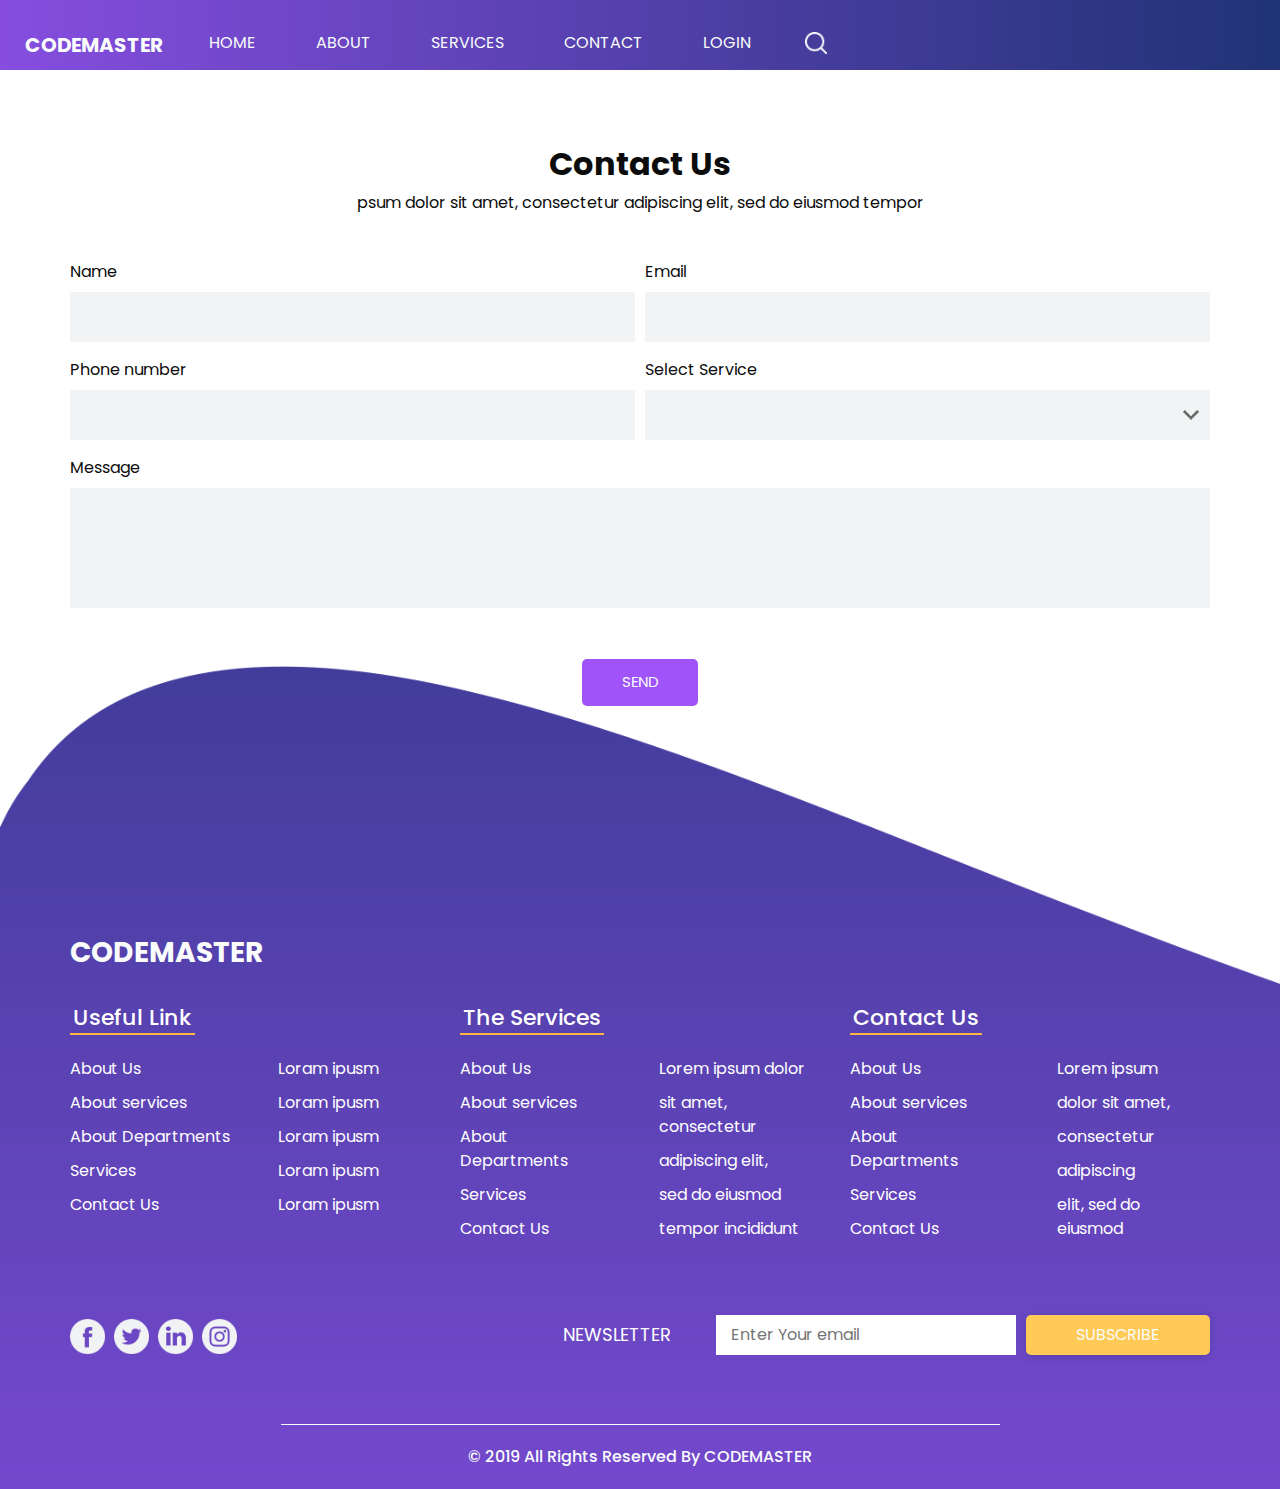
<file: contact.html>
<!DOCTYPE html><html><head><meta charset="utf-8"/>

  
  <meta http-equiv="X-UA-Compatible" content="IE=edge"/>
  <!-- Mobile Metas -->
  <meta name="viewport" content="width=device-width, initial-scale=1, shrink-to-fit=no"/>
  <!-- Site Metas -->
  <meta name="keywords" content=""/>
  <meta name="description" content=""/>
  <meta name="author" content=""/>

  <title>CodeMaster</title>
  <link rel="icon" href="assets/images/logo/Codemaster.svg" type="image/jpg" />

  <!-- slider stylesheet -->
  <link rel="stylesheet" type="text/css" href="https://cdnjs.cloudflare.com/ajax/libs/OwlCarousel2/2.1.3/assets/owl.carousel.min.css"/>

  <!-- bootstrap core css -->
  <link rel="stylesheet" type="text/css" href="assets/css/bootstrap.css"/>

  <!-- fonts style -->
  <link href="https://fonts.googleapis.com/css?family=Dosis:400,500|Poppins:400,700&amp;display=swap" rel="stylesheet"/>
  <!-- Custom styles for this template -->
  <link href="assets/css/style.css" rel="stylesheet"/>
  <!-- responsive style -->
  <link href="assets/css/responsive.css" rel="stylesheet"/>
</head>

<body class="sub_page">
  <div class="hero_area">
    <!-- header section strats -->
    <header class="header_section">
      <div class="container-fluid">
        <div class="row">
          <div class="col-lg-8">
            <nav class="navbar navbar-expand-lg custom_nav-container ">
              <a class="navbar-brand" href="index.html">
                <span>
                 CodeMaster
                </span>
              </a>
              <button class="navbar-toggler" type="button" data-toggle="collapse" data-target="#navbarSupportedContent" aria-controls="navbarSupportedContent" aria-expanded="false" aria-label="Toggle navigation">
                <span class="navbar-toggler-icon"></span>
              </button>

              <div class="collapse navbar-collapse" id="navbarSupportedContent">
                <div class="d-flex  flex-column flex-lg-row align-items-center">
                  <ul class="navbar-nav  ">
                    <li class="nav-item active">
                      <a class="nav-link" href="index.html">Home <span class="sr-only">(current)</span></a>
                    </li>
                    <li class="nav-item">
                      <a class="nav-link" href="about.html">About </a>
                    </li>
                    <li class="nav-item">
                      <a class="nav-link" href="service.html">Services </a>
                    </li>
                    <li class="nav-item">
                      <a class="nav-link" href="contact.html">Contact</a>
                    </li>
                    <li class="nav-item">
                      <a class="nav-link" href="#"> Login</a>
                    </li>
                  </ul>
                  <form class="form-inline my-2 my-lg-0 ml-0 ml-lg-4 mb-3 mb-lg-0">
                    <button class="btn  my-2 my-sm-0 nav_search-btn" type="submit"></button>
                  </form>
                </div>
              </div>
            </nav>
          </div>
        </div>
      </div>
    </header>
    <!-- end header section -->
  </div>

  <!-- contact section -->
  <section class="contact_section layout_padding">
    <div class="container contact_heading">
      <h2>
        Contact Us
      </h2>
      <p>
        psum dolor sit amet, consectetur adipiscing elit, sed do eiusmod tempor
      </p>
    </div>
    <div class="container">
      <form>
        <div class="form-row">
          <div class="form-group col-md-6">
            <label for="inputName4">Name</label>
            <input type="text" class="form-control" id="inputName4"/>
          </div>
          <div class="form-group col-md-6">
            <label for="inputEmail4">Email</label>
            <input type="email" class="form-control" id="inputEmail4"/>
          </div>

        </div>
        <div class="form-row">
          <div class="form-group col-md-6">
            <label for="inputNumber4">Phone number</label>
            <input type="tel" class="form-control" id="inputNumber4"/>
          </div>
          <div class="form-group col-md-6">
            <label for="inputState">Select Service</label>
            <select id="inputState" class="form-control">
              <option selected=""></option>
              <option>...</option>
            </select>
          </div>

        </div>
        <div class="form-group">
          <label for="inputMessage">Message</label>
          <input type="text" class="form-control" id="inputMessage" placeholder=""/>
        </div>
    </div>

    <div class="d-flex justify-content-center">
      <button type="submit" class="">Send</button>
    </div>
    </form>
    
  </section>


  <!-- end contact section -->
  <div class="footer_bg">
    <!-- info section -->
    <section class="info_section layout_padding2-bottom">
      <div class="container">
        <h3 class="">
          CODEMASTER
        </h3>
      </div>
      <div class="container info_content">

        <div>
          <div class="row">
            <div class="col-md-6 col-lg-4">
              <div class="d-flex">
                <h5>
                  Useful Link
                </h5>
              </div>
              <div class="d-flex ">
                <ul>
                  <li>
                    <a href="">
                      About Us
                    </a>
                  </li>
                  <li>
                    <a href="">
                      About services
                    </a>
                  </li>
                  <li>
                    <a href="">
                      About Departments
                    </a>
                  </li>
                  <li>
                    <a href="">
                      Services
                    </a>
                  </li>
                  <li>
                    <a href="">
                      Contact Us
                    </a>
                  </li>
                </ul>
                <ul class="ml-3 ml-md-5">
                  <li>
                    <a href="">
                      Loram ipusm
                    </a>
                  </li>
                  <li>
                    <a href="">
                      Loram ipusm
                    </a>
                  </li>
                  <li>
                    <a href="">
                      Loram ipusm
                    </a>
                  </li>
                  <li>
                    <a href="">
                      Loram ipusm
                    </a>
                  </li>
                  <li>
                    <a href="">
                      Loram ipusm
                    </a>
                  </li>
                </ul>
              </div>
            </div>
            <div class="col-md-6 col-lg-4">
              <div class="d-flex">
                <h5>
                  The Services
                </h5>
              </div>
              <div class="d-flex ">
                <ul>
                  <li>
                    <a href="">
                      About Us
                    </a>
                  </li>
                  <li>
                    <a href="">
                      About services
                    </a>
                  </li>
                  <li>
                    <a href="">
                      About Departments
                    </a>
                  </li>
                  <li>
                    <a href="">
                      Services
                    </a>
                  </li>
                  <li>
                    <a href="">
                      Contact Us
                    </a>
                  </li>
                </ul>
                <ul class="ml-3 ml-md-5">
                  <li>
                    <a href="">
                      Lorem ipsum dolor
                    </a>
                  </li>
                  <li>
                    <a href="">
                      sit amet, consectetur
                    </a>
                  </li>
                  <li>
                    <a href="">
                      adipiscing elit,
                    </a>
                  </li>
                  <li>
                    <a href="">
                      sed do eiusmod
                    </a>
                  </li>
                  <li>
                    <a href="">
                      tempor incididunt
                    </a>
                  </li>
                </ul>
              </div>
            </div>
            <div class="col-md-6 col-lg-4">
              <div class="d-flex">
                <h5>
                  Contact Us
                </h5>
              </div>
              <div class="d-flex ">
                <ul>
                  <li>
                    <a href="">
                      About Us
                    </a>
                  </li>
                  <li>
                    <a href="">
                      About services
                    </a>
                  </li>
                  <li>
                    <a href="">
                      About Departments
                    </a>
                  </li>
                  <li>
                    <a href="">
                      Services
                    </a>
                  </li>
                  <li>
                    <a href="">
                      Contact Us
                    </a>
                  </li>
                </ul>
                <ul class="ml-3 ml-md-5">
                  <li>
                    <a href="">
                      Lorem ipsum
                    </a>
                  </li>
                  <li>
                    <a href="">
                      dolor sit amet,
                    </a>
                  </li>
                  <li>
                    <a href="">
                      consectetur
                    </a>
                  </li>
                  <li>
                    <a href="">
                      adipiscing
                    </a>
                  </li>
                  <li>
                    <a href="">
                      elit, sed do eiusmod
                    </a>
                  </li>
                </ul>
              </div>
            </div>
          </div>
        </div>
        <div class="d-flex flex-column flex-lg-row justify-content-between align-items-center align-items-lg-baseline">
          <div class="social-box">
            <a href="">
              <img src="assets/images/logo/fb.png" alt=""/>
            </a>

            <a href="">
              <img src="assets/images/logo/twitter.png" alt=""/>
            </a>
            <a href="">
              <img src="assets/images/logo/linkedin1.png" alt=""/>
            </a>
            <a href="">
              <img src="assets/images/logo/instagram1.png" alt=""/>
            </a>
          </div>
          <div class="form_container mt-5">
            <form action="">
              <label for="subscribeMail">
                Newsletter
              </label>
              <input type="email" placeholder="Enter Your email" id="subscribeMail"/>
              <button type="submit">
                Subscribe
              </button>
            </form>
          </div>
        </div>
      </div>

    </section>

    <!-- end info_section -->

    <!-- footer section -->
    <section class="container-fluid footer_section">
      <p>
        © 2019 All Rights Reserved By
        <a href="#">CODEMASTER</a>
      </p>
    </section>
    <!-- footer section -->
  </div>


  <script type="text/javascript" src="assets/js/jquery-3.4.1.min.js"></script>
  <script type="text/javascript" src="assets/js/bootstrap.js"></script>
</body></html>
</file>
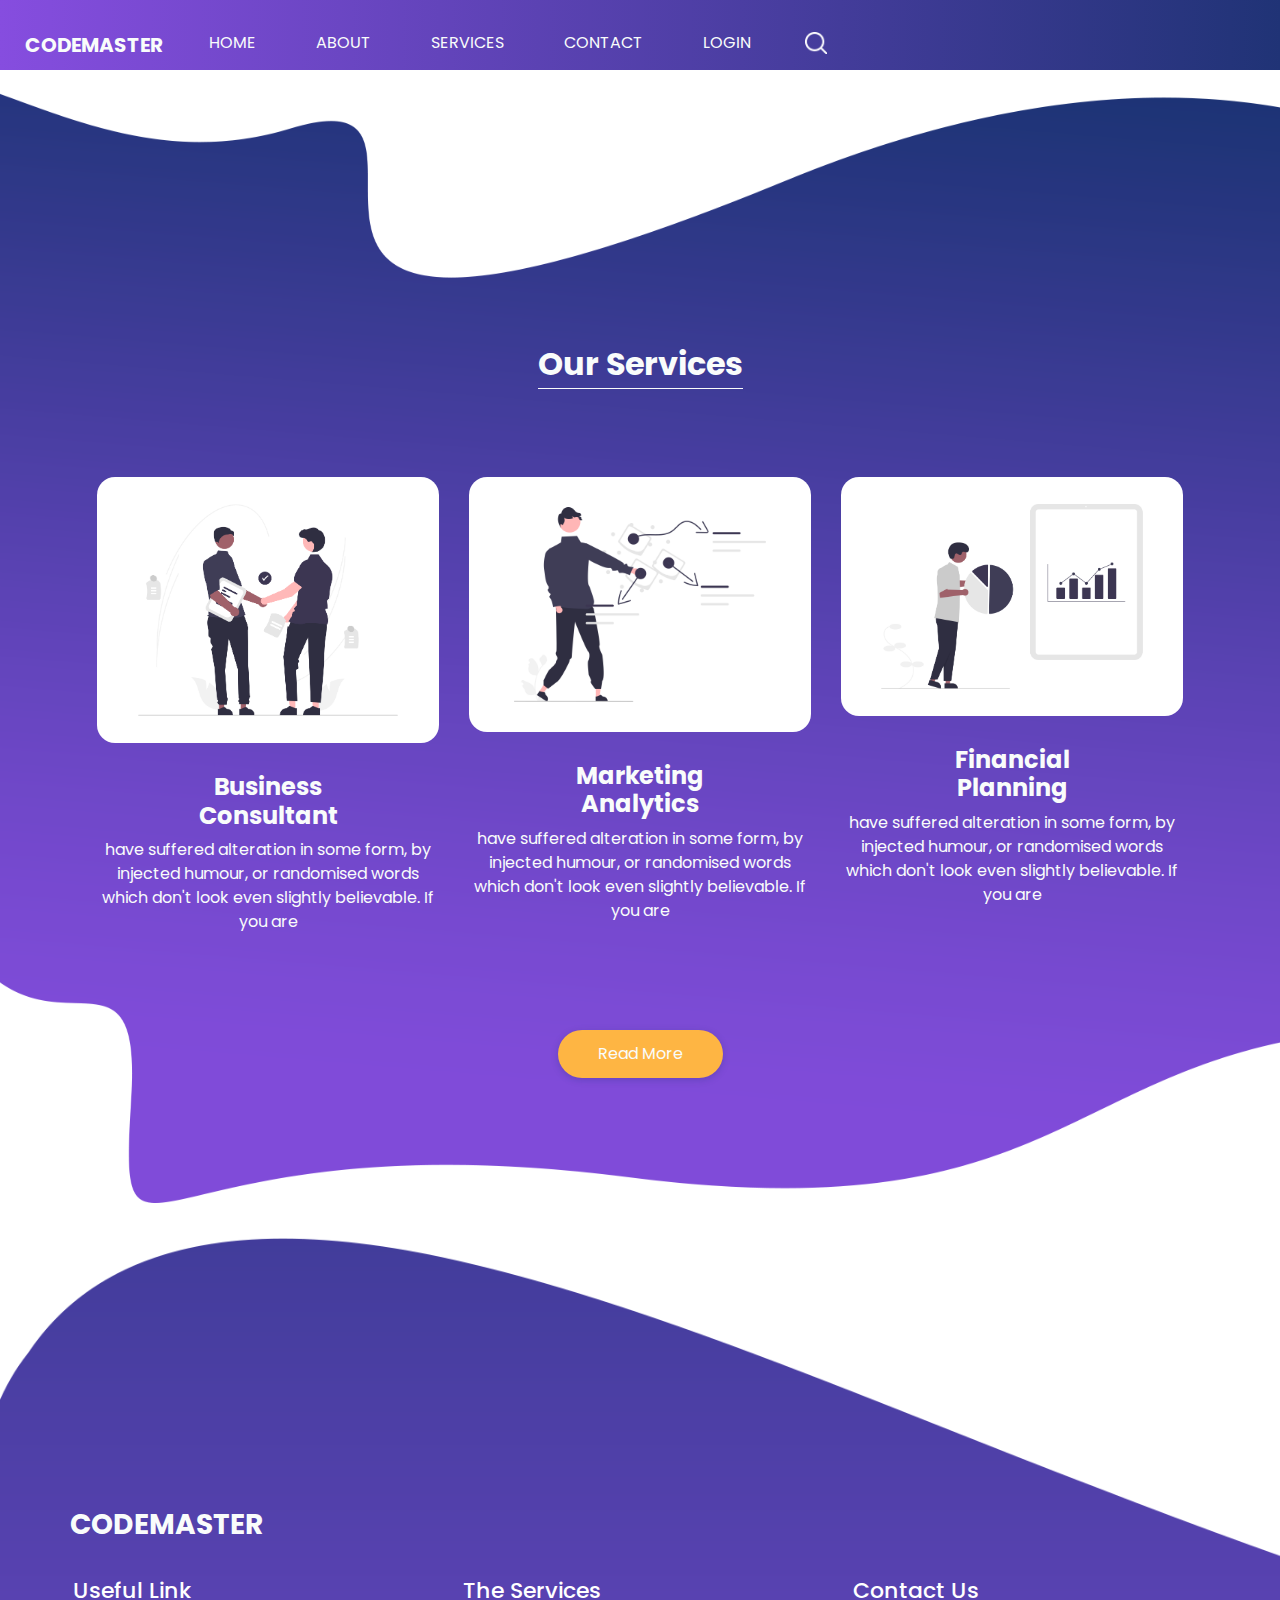
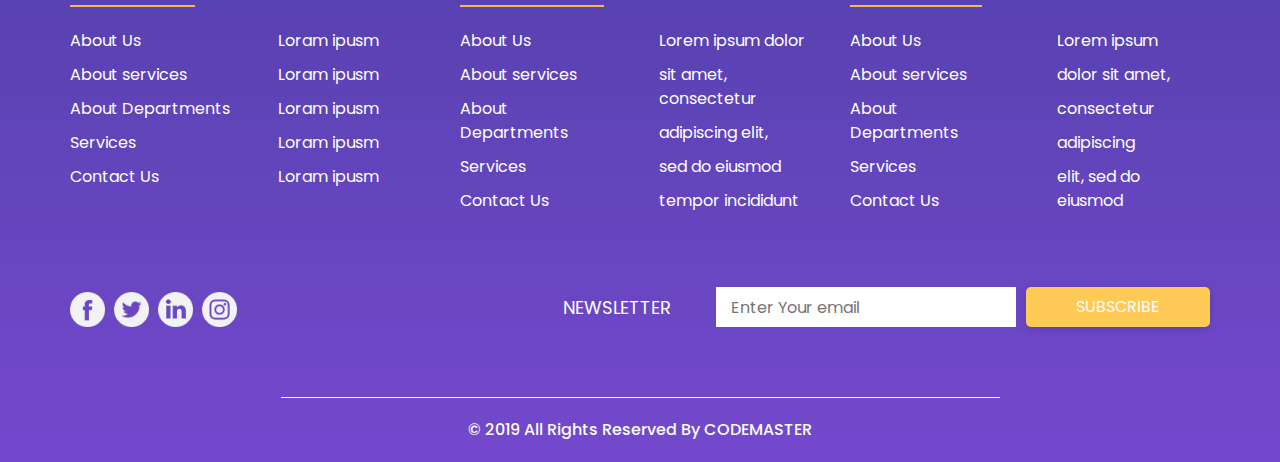
<file: service.html>
<!DOCTYPE html><html><head><meta charset="utf-8"/>

  
  <meta http-equiv="X-UA-Compatible" content="IE=edge"/>
  <!-- Mobile Metas -->
  <meta name="viewport" content="width=device-width, initial-scale=1, shrink-to-fit=no"/>
  <!-- Site Metas -->
  <meta name="keywords" content=""/>
  <meta name="description" content=""/>
  <meta name="author" content=""/>

  <title>CodeMaster</title>
  <link rel="icon" href="assets/images/logo/Codemaster.svg" type="image/jpg" />

  <!-- slider stylesheet -->
  <link rel="stylesheet" type="text/css" href="https://cdnjs.cloudflare.com/ajax/libs/OwlCarousel2/2.1.3/assets/owl.carousel.min.css"/>

  <!-- bootstrap core css -->
  <link rel="stylesheet" type="text/css" href="assets/css/bootstrap.css"/>

  <!-- fonts style -->
  <link href="https://fonts.googleapis.com/css?family=Dosis:400,500|Poppins:400,700&amp;display=swap" rel="stylesheet"/>
  <!-- Custom styles for this template -->
  <link href="assets/css/style.css" rel="stylesheet"/>
  <!-- responsive style -->
  <link href="assets/css/responsive.css" rel="stylesheet"/>
</head>

<body class="sub_page">
  <div class="hero_area">
    <!-- header section strats -->
    <header class="header_section">
      <div class="container-fluid">
        <div class="row">
          <div class="col-lg-8">
            <nav class="navbar navbar-expand-lg custom_nav-container ">
              <a class="navbar-brand" href="index.html">
                <span>
                  CodeMaster
                </span>
              </a>
              <button class="navbar-toggler" type="button" data-toggle="collapse" data-target="#navbarSupportedContent" aria-controls="navbarSupportedContent" aria-expanded="false" aria-label="Toggle navigation">
                <span class="navbar-toggler-icon"></span>
              </button>

              <div class="collapse navbar-collapse" id="navbarSupportedContent">
                <div class="d-flex  flex-column flex-lg-row align-items-center">
                  <ul class="navbar-nav  ">
                    <li class="nav-item active">
                      <a class="nav-link" href="index.html">Home <span class="sr-only">(current)</span></a>
                    </li>
                    <li class="nav-item">
                      <a class="nav-link" href="about.html">About </a>
                    </li>
                    <li class="nav-item">
                      <a class="nav-link" href="service.html">Services </a>
                    </li>
                    <li class="nav-item">
                      <a class="nav-link" href="contact.html">Contact</a>
                    </li>
                    <li class="nav-item">
                      <a class="nav-link" href="#"> Login</a>
                    </li>
                  </ul>
                  <form class="form-inline my-2 my-lg-0 ml-0 ml-lg-4 mb-3 mb-lg-0">
                    <button class="btn  my-2 my-sm-0 nav_search-btn" type="submit"></button>
                  </form>
                </div>
              </div>
            </nav>
          </div>
        </div>
      </div>
    </header>
    <!-- end header section -->
  </div>

  <!-- service section -->

  <section class="service_section">
    <div class="container">
      <div class="custom_heading-container">
        <h2>
          Our Services
        </h2>
      </div>
      <div class="service_container layout_padding2">
        <div class="service_box">
          <div class="img-box">
            <img src="assets/images/logo/s-1.png" alt=""/>
          </div>
          <div class="detail-box">
            <h4>
              Business <br/>
              Consultant
            </h4>
            <p>
              have suffered alteration in some form, by injected humour, or randomised words which don&#39;t look even
              slightly believable. If you are
            </p>
          </div>
        </div>
        <div class="service_box">
          <div class="img-box">
            <img src="assets/images/logo/s-2.png" alt=""/>
          </div>
          <div class="detail-box">
            <h4>
              Marketing <br/>
              Analytics
            </h4>
            <p>
              have suffered alteration in some form, by injected humour, or randomised words which don&#39;t look even
              slightly believable. If you are
            </p>
          </div>
        </div>
        <div class="service_box">
          <div class="img-box">
            <img src="assets/images/logo/s-3.png" alt=""/>
          </div>
          <div class="detail-box">
            <h4>
              Financial <br/>
              Planning
            </h4>
            <p>
              have suffered alteration in some form, by injected humour, or randomised words which don&#39;t look even
              slightly believable. If you are
            </p>
          </div>
        </div>
      </div>
      <div>
        <a href="">
          Read More
        </a>
      </div>
    </div>
  </section>

  <!-- end service section -->

  <div class="footer_bg">
    <!-- info section -->
    <section class="info_section layout_padding2-bottom">
      <div class="container">
        <h3 class="">
          CODEMASTER
        </h3>
      </div>
      <div class="container info_content">

        <div>
          <div class="row">
            <div class="col-md-6 col-lg-4">
              <div class="d-flex">
                <h5>
                  Useful Link
                </h5>
              </div>
              <div class="d-flex ">
                <ul>
                  <li>
                    <a href="">
                      About Us
                    </a>
                  </li>
                  <li>
                    <a href="">
                      About services
                    </a>
                  </li>
                  <li>
                    <a href="">
                      About Departments
                    </a>
                  </li>
                  <li>
                    <a href="">
                      Services
                    </a>
                  </li>
                  <li>
                    <a href="">
                      Contact Us
                    </a>
                  </li>
                </ul>
                <ul class="ml-3 ml-md-5">
                  <li>
                    <a href="">
                      Loram ipusm
                    </a>
                  </li>
                  <li>
                    <a href="">
                      Loram ipusm
                    </a>
                  </li>
                  <li>
                    <a href="">
                      Loram ipusm
                    </a>
                  </li>
                  <li>
                    <a href="">
                      Loram ipusm
                    </a>
                  </li>
                  <li>
                    <a href="">
                      Loram ipusm
                    </a>
                  </li>
                </ul>
              </div>
            </div>
            <div class="col-md-6 col-lg-4">
              <div class="d-flex">
                <h5>
                  The Services
                </h5>
              </div>
              <div class="d-flex ">
                <ul>
                  <li>
                    <a href="">
                      About Us
                    </a>
                  </li>
                  <li>
                    <a href="">
                      About services
                    </a>
                  </li>
                  <li>
                    <a href="">
                      About Departments
                    </a>
                  </li>
                  <li>
                    <a href="">
                      Services
                    </a>
                  </li>
                  <li>
                    <a href="">
                      Contact Us
                    </a>
                  </li>
                </ul>
                <ul class="ml-3 ml-md-5">
                  <li>
                    <a href="">
                      Lorem ipsum dolor
                    </a>
                  </li>
                  <li>
                    <a href="">
                      sit amet, consectetur
                    </a>
                  </li>
                  <li>
                    <a href="">
                      adipiscing elit,
                    </a>
                  </li>
                  <li>
                    <a href="">
                      sed do eiusmod
                    </a>
                  </li>
                  <li>
                    <a href="">
                      tempor incididunt
                    </a>
                  </li>
                </ul>
              </div>
            </div>
            <div class="col-md-6 col-lg-4">
              <div class="d-flex">
                <h5>
                  Contact Us
                </h5>
              </div>
              <div class="d-flex ">
                <ul>
                  <li>
                    <a href="">
                      About Us
                    </a>
                  </li>
                  <li>
                    <a href="">
                      About services
                    </a>
                  </li>
                  <li>
                    <a href="">
                      About Departments
                    </a>
                  </li>
                  <li>
                    <a href="">
                      Services
                    </a>
                  </li>
                  <li>
                    <a href="">
                      Contact Us
                    </a>
                  </li>
                </ul>
                <ul class="ml-3 ml-md-5">
                  <li>
                    <a href="">
                      Lorem ipsum
                    </a>
                  </li>
                  <li>
                    <a href="">
                      dolor sit amet,
                    </a>
                  </li>
                  <li>
                    <a href="">
                      consectetur
                    </a>
                  </li>
                  <li>
                    <a href="">
                      adipiscing
                    </a>
                  </li>
                  <li>
                    <a href="">
                      elit, sed do eiusmod
                    </a>
                  </li>
                </ul>
              </div>
            </div>
          </div>
        </div>
        <div class="d-flex flex-column flex-lg-row justify-content-between align-items-center align-items-lg-baseline">
          <div class="social-box">
            <a href="">
              <img src="assets/images/logo/fb.png" alt=""/>
            </a>

            <a href="">
              <img src="assets/images/logo/twitter.png" alt=""/>
            </a>
            <a href="">
              <img src="assets/images/logo/linkedin1.png" alt=""/>
            </a>
            <a href="">
              <img src="assets/images/logo/instagram1.png" alt=""/>
            </a>
          </div>
          <div class="form_container mt-5">
            <form action="">
              <label for="subscribeMail">
                Newsletter
              </label>
              <input type="email" placeholder="Enter Your email" id="subscribeMail"/>
              <button type="submit">
                Subscribe
              </button>
            </form>
          </div>
        </div>
      </div>

    </section>

    <!-- end info_section -->
    <!-- footer section -->
    <section class="container-fluid footer_section">
      <p>
        © 2019 All Rights Reserved By
        <a href="#">CODEMASTER</a>
      </p>
    </section>
    <!-- footer section -->
  </div>


  <script type="text/javascript" src="assets/js/jquery-3.4.1.min.js"></script>
  <script type="text/javascript" src="assets/js/bootstrap.js"></script>
</body></html>
</file>
<file: assets/css/style.css>
body {
  font-family: "Poppins", sans-serif;
  color: #0c0c0c;
  background-color: #ffffff;
}

.layout_padding {
  padding: 75px 0;
}

.layout_padding2 {
  padding: 45px 0;
}

.layout_padding2-top {
  padding-top: 45px;
}

.layout_padding2-bottom {
  padding-bottom: 45px;
}

.layout_padding-top {
  padding-top: 75px;
}

.layout_padding-bottom {
  padding-bottom: 75px;
}

.custom_heading-container {
  display: -webkit-box;
  display: -ms-flexbox;
  display: flex;
  -webkit-box-pack: center;
      -ms-flex-pack: center;
          justify-content: center;
}

.custom_heading-container h2 {
  font-weight: bold;
  border-bottom: 1px solid #feb543;
  padding-bottom: 5px;
}

/*header section*/
.hero_area {
  height: 94vh;
  background: -webkit-gradient(linear, left top, right top, from(#864ddf), to(#203376));
  background: linear-gradient(to right, #864ddf, #203376);
}

.hero_area::before {
  content: "";
  position: absolute;
  width: 58%;
  height: 86%;
  background-image: url(../images/logo/hero-bg.png);
  background-size: 100% 100%;
  background-repeat: no-repeat;
  top: 25px;
  right: 0;
}

.sub_page .hero_area {
  height: auto;
}

.sub_page .hero_area::before {
  display: none;
}

.hero_area.sub_pages {
  height: auto;
}

.header_section {
  padding-top: 15px;
}

.header_section .container-fluid {
  padding-right: 25px;
  padding-left: 25px;
}

.header_section .nav_container {
  margin: 0 auto;
}

.custom_nav-container.navbar-expand-lg .navbar-nav .nav-link {
  padding: 10px 30px;
  color: #f9fcfb;
  text-align: center;
  text-transform: uppercase;
}

a,
a:hover,
a:focus {
  text-decoration: none;
}

a:hover,
a:focus {
  color: initial;
}

.btn,
.btn:focus {
  outline: none !important;
  -webkit-box-shadow: none;
          box-shadow: none;
}

.navbar-brand,
.navbar-brand:hover {
  text-transform: uppercase;
  font-weight: bold;
  font-size: 24px;
  color: #fafcfd;
}

.custom_nav-container .nav_search-btn {
  background-image: url(../images/logo/search-icon.png);
  background-size: 22px;
  background-repeat: no-repeat;
  background-position-y: 7px;
  width: 35px;
  height: 35px;
  padding: 0;
  border: none;
}

.navbar-brand {
  display: -webkit-box;
  display: -ms-flexbox;
  display: flex;
  -webkit-box-align: center;
      -ms-flex-align: center;
          align-items: center;
}

.navbar-brand span {
  font-size: 20px;
  font-weight: 700;
  color: #f9fcfb;
  margin-top: 5px;
  text-transform: uppercase;
}

.custom_nav-container {
  z-index: 99999;
  padding: 5px 0;
}

.custom_nav-container .navbar-toggler {
  outline: none;
}

.custom_nav-container .navbar-toggler .navbar-toggler-icon {
  background-image: url(../images/logo/menu.png);
  background-size: 40px;
}

/*end header section*/
/* slider section */
.slider_section {
  color: #f9fcfb;
  display: -webkit-box;
  display: -ms-flexbox;
  display: flex;
  -webkit-box-orient: vertical;
  -webkit-box-direction: normal;
      -ms-flex-direction: column;
          flex-direction: column;
  height: 90%;
  -webkit-box-pack: center;
      -ms-flex-pack: center;
          justify-content: center;
}

.slider_section .row {
  -webkit-box-align: center;
      -ms-flex-align: center;
          align-items: center;
}

.slider_section #carouselExampleIndicators {
  position: unset;
}

.slider_section .carousel_btn-container {
  width: 110px;
  position: absolute;
  bottom: 0;
  display: -webkit-box;
  display: -ms-flexbox;
  display: flex;
  -webkit-box-pack: justify;
      -ms-flex-pack: justify;
          justify-content: space-between;
  left: 2%;
  z-index: 999;
}

.slider_section .carousel_btn-container .carousel-control-prev,
.slider_section .carousel_btn-container .carousel-control-next {
  position: relative;
  width: 50px;
  height: 50px;
  border: none;
  border-radius: 100%;
  opacity: 1;
  background-repeat: no-repeat;
  background-size: 14px;
  background-position: center;
  background-color: #383a90;
  -webkit-transform: translateY(-50%);
          transform: translateY(-50%);
}

.slider_section .carousel_btn-container .carousel-control-prev:hover,
.slider_section .carousel_btn-container .carousel-control-next:hover {
  background-color: #feb543;
}

.slider_section .carousel_btn-container .carousel-control-prev {
  background-image: url(../images/logo/prev.png);
}

.slider_section .carousel_btn-container .carousel-control-next {
  background-image: url(../images/logo/next.png);
}

.slider_section ol.carousel-indicators {
  margin: 0;
  width: 75px;
  bottom: 10%;
  left: 47.5%;
}

.slider_section ol.carousel-indicators li {
  width: 55px;
  height: 55px;
  border-radius: 100%;
  text-indent: 0px;
  text-align: center;
  line-height: 55px;
  color: #f9fcfb;
  background-color: #547bfe;
  opacity: 1;
  display: none;
}

.slider_section ol.carousel-indicators li.active {
  display: block;
}

.slider_detail-box h1 {
  font-weight: bold;
  margin-bottom: 25px;
}

.slider_detail-box .btn-box a {
  display: inline-block;
  padding: 12px 40px;
  background-color: #feb543;
  color: #f9fcfb;
  border-radius: 25px;
  -webkit-box-shadow: 0px 2px 7px 0px rgba(32, 50, 117, 0.26);
  box-shadow: 0px 2px 7px 0px rgba(32, 50, 117, 0.26);
  -webkit-transition: all .3s;
  transition: all .3s;
  border: none;
  margin: 35px 0 50px 0;
}

.slider_detail-box .btn-box a:hover {
  -webkit-transform: translateY(-7px);
          transform: translateY(-7px);
}

.slider_img-box {
  width: 75%;
  margin: 0 auto;
}

.slider_img-box img {
  width: 100%;
}

.welcome_section {
  text-align: center;
}

.welcome_section .img-box {
  width: 65%;
  margin: 0 auto;
}

.welcome_section .img-box img {
  width: 100%;
}

.welcome_section .detail-box {
  margin-top: 45px;
}

.welcome_section .detail-box a {
  display: inline-block;
  padding: 12px 40px;
  background-color: #feb543;
  color: #f9fcfb;
  border-radius: 25px;
  -webkit-box-shadow: 0px 2px 7px 0px rgba(32, 50, 117, 0.26);
  box-shadow: 0px 2px 7px 0px rgba(32, 50, 117, 0.26);
  -webkit-transition: all .3s;
  transition: all .3s;
  border: none;
  margin-top: 45px;
}

.welcome_section .detail-box a:hover {
  -webkit-transform: translateY(-7px);
          transform: translateY(-7px);
}

.service_section {
  text-align: center;
  color: #f9fcfb;
  background-image: url(../images/logo/service-bg.png);
  background-size: 100% 100%;
  padding-top: 275px;
  padding-bottom: 125px;
  background-repeat: no-repeat;
  margin-top: -150px;
}

.service_section .custom_heading-container h2 {
  border-color: #f9fcfb;
}

.service_section .service_container {
  display: -webkit-box;
  display: -ms-flexbox;
  display: flex;
  -webkit-box-pack: center;
      -ms-flex-pack: center;
          justify-content: center;
  -ms-flex-wrap: wrap;
      flex-wrap: wrap;
}

.service_section .service_container .service_box {
  width: 30%;
  min-width: 300px;
  margin: 35px 15px;
}

.service_section .service_container .service_box .img-box {
  border-radius: 18px;
  overflow: hidden;
}

.service_section .service_container .service_box .img-box img {
  width: 100%;
}

.service_section .service_container .service_box .detail-box {
  margin-top: 30px;
}

.service_section .service_container .service_box .detail-box h4 {
  font-weight: bold;
}

.service_section a {
  display: inline-block;
  padding: 12px 40px;
  background-color: #feb543;
  color: #f9fcfb;
  border-radius: 25px;
  -webkit-box-shadow: 0px 2px 7px 0px rgba(32, 50, 117, 0.26);
  box-shadow: 0px 2px 7px 0px rgba(32, 50, 117, 0.26);
  -webkit-transition: all .3s;
  transition: all .3s;
  border: none;
}

.service_section a:hover {
  -webkit-transform: translateY(-7px);
          transform: translateY(-7px);
}

.sub_page .service_section {
  margin-top: 00px;
  margin-bottom: 150px;
}

.problem_section {
  text-align: center;
}

.problem_section .img-box {
  width: 65%;
  margin: 0 auto;
}

.problem_section .img-box img {
  width: 100%;
}

.problem_section .detail-box {
  margin-top: 45px;
}

.problem_section .detail-box a {
  display: inline-block;
  padding: 12px 40px;
  background-color: #feb543;
  color: #f9fcfb;
  border-radius: 25px;
  -webkit-box-shadow: 0px 2px 7px 0px rgba(32, 50, 117, 0.26);
  box-shadow: 0px 2px 7px 0px rgba(32, 50, 117, 0.26);
  -webkit-transition: all .3s;
  transition: all .3s;
  border: none;
  margin-top: 45px;
}

.problem_section .detail-box a:hover {
  -webkit-transform: translateY(-7px);
          transform: translateY(-7px);
}

.why_section {
  color: #f9fcfb;
  background: -webkit-gradient(linear, left top, right top, from(#1b3374), to(#8f4fe8));
  background: linear-gradient(to right, #1b3374, #8f4fe8);
}

.why_section .custom_heading-container h2 {
  border-color: #f9fcfb;
}

.why_section p {
  text-align: center;
  margin: 40px 0 55px 0;
}

.why_section .row .col-md-3 {
  display: -webkit-box;
  display: -ms-flexbox;
  display: flex;
  -webkit-box-align: center;
      -ms-flex-align: center;
          align-items: center;
  -webkit-box-pack: center;
      -ms-flex-pack: center;
          justify-content: center;
}

.why_section .row .col-md-3 .img-box {
  width: 45px;
  margin-right: 15px;
}

.why_section .row .col-md-3 .img-box img {
  width: 100%;
}

.client_section h2 {
  font-weight: bold;
  text-align: center;
}

.client_section .carousel-control-prev,
.client_section .carousel-control-next {
  width: 65px;
  height: 60px;
  border: none;
  opacity: 1;
  background-repeat: no-repeat;
  background-size: 14px;
  background-position: center;
  background-color: #383a90;
  top: 50%;
  -webkit-transform: translateY(-50%);
          transform: translateY(-50%);
}

.client_section .carousel-control-prev:hover,
.client_section .carousel-control-next:hover {
  background-color: #feb543;
}

.client_section .carousel-control-prev {
  background-image: url(../images/logo/prev.png);
}

.client_section .carousel-control-next {
  background-image: url(../images/logo/next.png);
}

.client_container {
  width: 55%;
  margin: 0 auto;
}

.client_container .client_text {
  padding: 30px;
  border: 1px solid #bcbcbc;
  border-radius: 5px;
}

.client_container .detail-box {
  display: -webkit-box;
  display: -ms-flexbox;
  display: flex;
  -webkit-box-align: center;
      -ms-flex-align: center;
          align-items: center;
  margin-top: 30px;
}

.client_container .detail-box .img-box {
  width: 75px;
  margin-right: 15px;
  border: 10px solid #9852f2;
  border-radius: 100%;
  overflow: hidden;
}

.client_container .detail-box .img-box img {
  width: 100%;
}

.client_container .detail-box .name h5 {
  margin: 0;
}

.client_container .detail-box .name p {
  text-transform: uppercase;
  color: #0b93b1;
  margin: 0;
}

.contact_section .contact_heading {
  text-align: center;
  margin-bottom: 45px;
}

.contact_section .contact_heading h2 {
  font-weight: bold;
}

.contact_section form .form-control {
  border: none;
  background-color: #f2f3f4;
  outline: none;
  -webkit-box-shadow: none;
          box-shadow: none;
  border-radius: 0;
  height: 50px;
}

.contact_section form .form-control#inputMessage {
  height: 120px;
}

.contact_section form select.form-control {
  -webkit-appearance: none;
     -moz-appearance: none;
          appearance: none;
  position: relative;
  background-image: url(../images/logo/down-arrow.png);
  background-repeat: no-repeat;
  background-position: 98%;
}

.contact_section button {
  display: inline-block;
  padding: 12px 40px;
  background-color: #a053f9;
  color: #f9fcfb;
  border-radius: 5px;
  -webkit-box-shadow: 0px 2px 7px 0px rgba(32, 50, 117, 0.26);
  box-shadow: 0px 2px 7px 0px rgba(32, 50, 117, 0.26);
  -webkit-transition: all .3s;
  transition: all .3s;
  border: none;
  text-transform: uppercase;
  -webkit-box-shadow: none;
          box-shadow: none;
  outline: none;
  margin-top: 35px;
  font-size: 15px;
}

.contact_section button:hover {
  -webkit-transform: translateY(-7px);
          transform: translateY(-7px);
}

/* info section */
.footer_bg {
  background-image: url(../images/logo/footer-bg.png);
  background-size: cover;
  padding-top: 280px;
  margin-top: -125px;
}

.info_section {
  position: relative;
  font-family: "Poppins", sans-serif;
}

.info_section h3 {
  text-transform: uppercase;
  font-weight: bold;
  color: #f9fcfb;
  margin-bottom: 35px;
}

.info_section img {
  width: 100%;
}

.info_section ul {
  padding: 0;
}

.info_section ul li {
  list-style-type: none;
  margin: 10px 0;
}

.info_section ul li a,
.info_section ul li a:hover {
  color: #fff;
}

.info_section h5 {
  margin-bottom: 12px;
  font-size: 22px;
  color: #fff;
  padding: 1px 3px;
  border-bottom: 2px solid #feb543;
}

.info_section .social-box {
  margin: 25px 0;
}

.info_section .social-box img {
  width: 35px;
  margin-right: 5px;
}

.form_container form {
  display: -webkit-box;
  display: -ms-flexbox;
  display: flex;
  -webkit-box-align: center;
      -ms-flex-align: center;
          align-items: center;
}

.info_section .form_container label {
  margin: 0;
  font-size: 18px;
  text-transform: uppercase;
  color: #fff;
}

.info_section .form_container input {
  width: 300px;
  height: 40px;
  border: none;
  outline: none;
  padding-left: 15px;
  background-color: #fff;
  margin-left: 45px;
  margin-right: 10px;
}

.info_section .form_container button {
  display: inline-block;
  padding: 8px 50px;
  background-color: #ffca56;
  color: #f9fcfb;
  border-radius: 5px;
  -webkit-box-shadow: 0px 2px 7px 0px rgba(32, 50, 117, 0.26);
  box-shadow: 0px 2px 7px 0px rgba(32, 50, 117, 0.26);
  -webkit-transition: all .3s;
  transition: all .3s;
  border: none;
  border: none;
  text-transform: uppercase;
}

.info_section .form_container button:hover {
  -webkit-transform: translateY(-7px);
          transform: translateY(-7px);
}

.info_section .form_container button:hover {
  -webkit-transform: none;
          transform: none;
}

/* end info section */
/* footer section*/
.footer_section {
  font-weight: 500;
  display: -webkit-box;
  display: -ms-flexbox;
  display: flex;
  -webkit-box-pack: center;
      -ms-flex-pack: center;
          justify-content: center;
}

.footer_section p {
  color: #f9fcfb;
  margin: 0;
  text-align: center;
  padding: 20px 15%;
  border-top: 1px solid #f9fcfb;
}

.footer_section a {
  color: #f9fcfb;
}

/* end footer section*/
/*# sourceMappingURL=style.css.map */
</file>
<file: assets/css/responsive.css>
@media (max-width: 1120px) {
  .footer_bg {
    margin-top: 0;
  }
}

@media (max-width: 992px) {
  .custom_nav-container .nav_search-btn {
    background-position: center;
  }

  .hero_area::before {
    display: none;
  }


  .service_section {
    background-size: cover;
  }

  .slider_section ol.carousel-indicators {
    display: none;

  }

  .slider_img-box img {
    z-index: 1;
    position: relative;
  }

  .slider_img-box {
    position: relative;
  }

  .slider_img-box::before {
    background-image: url(../images/logo/hero-bg-mobile.png);
    width: 100%;
    height: 100%;
    content: "";
    position: absolute;
    background-size: cover;
    z-index: 0;
    left: 0;
    top: 0;
    transform: scale(1.7);
  }


  .hero_area {
    height: auto;
  }

  .slider_detail-box {
    margin-top: 35px;
    margin-bottom: 45px;
  }

  .slider_img-box {
    margin-bottom: 75px;
  }

  .slider_section .carousel_btn-container {
    display: none;
  }
}

@media (max-width: 768px) {




  .slider_section .carousel_btn-container {
    display: none;
  }



  .slider_section ol.carousel-indicators {
    margin: 0;
    width: 75px;
    bottom: initial;
    left: initial;
    top: 37%;
    right: 6%;
  }

  .slider_detail-box {
    text-align: center;
  }

  .info_section .form_container input {
    width: 100%;
    margin: 20px 0;
  }

  .form_container form {
    flex-direction: column;
  }

  .slider_img-box img {
    z-index: 1;
    position: relative;
  }

  .slider_img-box {
    position: relative;
  }

  .slider_img-box::before {
    background-image: url(../images/logo/hero-bg-mobile.png);
    width: 100%;
    height: 100%;
    content: "";
    position: absolute;
    background-size: cover;
    z-index: 0;
    left: 0;
    top: 0;
    transform: scale(1.5);
  }

  .slider_section ol.carousel-indicators {
    display: none;
  }

  .service_section {
    padding-top: 375px;
    background-position: bottom;
    margin-top: -325px;
  }

  .client_container {
    width: 95%;
  }

  .client_section .carousel-control-prev,
  .client_section .carousel-control-next {
    display: none;
  }

  .why_section .row .col-md-3 {
    margin: 15px auto;
    justify-content: flex-start;
    width: min-content;
  }

  .footer_bg {
    padding-top: 300px;
  }

  .info_section .row>div {
    margin-bottom: 35px;
  }

}

@media (max-width: 576px) {


  .slider_section ol.carousel-indicators {
    right: 0;
  }
}

@media (max-width: 480px) {}

@media (max-width: 420px) {}

@media (max-width: 360px) {}

@media (min-width: 1200px) {
  .container {
    max-width: 1170px;
  }
}
</file>
<file: CodeMaster/assets/css/style.css>
body {
  font-family: "Poppins", sans-serif;
  color: #0c0c0c;
  background-color: #ffffff;
}

.layout_padding {
  padding: 75px 0;
}

.layout_padding2 {
  padding: 45px 0;
}

.layout_padding2-top {
  padding-top: 45px;
}

.layout_padding2-bottom {
  padding-bottom: 45px;
}

.layout_padding-top {
  padding-top: 75px;
}

.layout_padding-bottom {
  padding-bottom: 75px;
}

.custom_heading-container {
  display: -webkit-box;
  display: -ms-flexbox;
  display: flex;
  -webkit-box-pack: center;
      -ms-flex-pack: center;
          justify-content: center;
}

.custom_heading-container h2 {
  font-weight: bold;
  border-bottom: 1px solid #feb543;
  padding-bottom: 5px;
}

/*header section*/
.hero_area {
  height: 94vh;
  background: -webkit-gradient(linear, left top, right top, from(#864ddf), to(#203376));
  background: linear-gradient(to right, #864ddf, #203376);
}

.hero_area::before {
  content: "";
  position: absolute;
  width: 58%;
  height: 86%;
  background-image: url(../images/logo/hero-bg.png);
  background-size: 100% 100%;
  background-repeat: no-repeat;
  top: 25px;
  right: 0;
}

.sub_page .hero_area {
  height: auto;
}

.sub_page .hero_area::before {
  display: none;
}

.hero_area.sub_pages {
  height: auto;
}

.header_section {
  padding-top: 15px;
}

.header_section .container-fluid {
  padding-right: 25px;
  padding-left: 25px;
}

.header_section .nav_container {
  margin: 0 auto;
}

.custom_nav-container.navbar-expand-lg .navbar-nav .nav-link {
  padding: 10px 30px;
  color: #f9fcfb;
  text-align: center;
  text-transform: uppercase;
}

a,
a:hover,
a:focus {
  text-decoration: none;
}

a:hover,
a:focus {
  color: initial;
}

.btn,
.btn:focus {
  outline: none !important;
  -webkit-box-shadow: none;
          box-shadow: none;
}

.navbar-brand,
.navbar-brand:hover {
  text-transform: uppercase;
  font-weight: bold;
  font-size: 24px;
  color: #fafcfd;
}

.custom_nav-container .nav_search-btn {
  background-image: url(../images/logo/search-icon.png);
  background-size: 22px;
  background-repeat: no-repeat;
  background-position-y: 7px;
  width: 35px;
  height: 35px;
  padding: 0;
  border: none;
}

.navbar-brand {
  display: -webkit-box;
  display: -ms-flexbox;
  display: flex;
  -webkit-box-align: center;
      -ms-flex-align: center;
          align-items: center;
}

.navbar-brand span {
  font-size: 20px;
  font-weight: 700;
  color: #f9fcfb;
  margin-top: 5px;
  text-transform: uppercase;
}

.custom_nav-container {
  z-index: 99999;
  padding: 5px 0;
}

.custom_nav-container .navbar-toggler {
  outline: none;
}

.custom_nav-container .navbar-toggler .navbar-toggler-icon {
  background-image: url(../images/logo/menu.png);
  background-size: 40px;
}

/*end header section*/
/* slider section */
.slider_section {
  color: #f9fcfb;
  display: -webkit-box;
  display: -ms-flexbox;
  display: flex;
  -webkit-box-orient: vertical;
  -webkit-box-direction: normal;
      -ms-flex-direction: column;
          flex-direction: column;
  height: 90%;
  -webkit-box-pack: center;
      -ms-flex-pack: center;
          justify-content: center;
}

.slider_section .row {
  -webkit-box-align: center;
      -ms-flex-align: center;
          align-items: center;
}

.slider_section #carouselExampleIndicators {
  position: unset;
}

.slider_section .carousel_btn-container {
  width: 110px;
  position: absolute;
  bottom: 0;
  display: -webkit-box;
  display: -ms-flexbox;
  display: flex;
  -webkit-box-pack: justify;
      -ms-flex-pack: justify;
          justify-content: space-between;
  left: 2%;
  z-index: 999;
}

.slider_section .carousel_btn-container .carousel-control-prev,
.slider_section .carousel_btn-container .carousel-control-next {
  position: relative;
  width: 50px;
  height: 50px;
  border: none;
  border-radius: 100%;
  opacity: 1;
  background-repeat: no-repeat;
  background-size: 14px;
  background-position: center;
  background-color: #383a90;
  -webkit-transform: translateY(-50%);
          transform: translateY(-50%);
}

.slider_section .carousel_btn-container .carousel-control-prev:hover,
.slider_section .carousel_btn-container .carousel-control-next:hover {
  background-color: #feb543;
}

.slider_section .carousel_btn-container .carousel-control-prev {
  background-image: url(../images/logo/prev.png);
}

.slider_section .carousel_btn-container .carousel-control-next {
  background-image: url(../images/logo/next.png);
}

.slider_section ol.carousel-indicators {
  margin: 0;
  width: 75px;
  bottom: 10%;
  left: 47.5%;
}

.slider_section ol.carousel-indicators li {
  width: 55px;
  height: 55px;
  border-radius: 100%;
  text-indent: 0px;
  text-align: center;
  line-height: 55px;
  color: #f9fcfb;
  background-color: #547bfe;
  opacity: 1;
  display: none;
}

.slider_section ol.carousel-indicators li.active {
  display: block;
}

.slider_detail-box h1 {
  font-weight: bold;
  margin-bottom: 25px;
}

.slider_detail-box .btn-box a {
  display: inline-block;
  padding: 12px 40px;
  background-color: #feb543;
  color: #f9fcfb;
  border-radius: 25px;
  -webkit-box-shadow: 0px 2px 7px 0px rgba(32, 50, 117, 0.26);
  box-shadow: 0px 2px 7px 0px rgba(32, 50, 117, 0.26);
  -webkit-transition: all .3s;
  transition: all .3s;
  border: none;
  margin: 35px 0 50px 0;
}

.slider_detail-box .btn-box a:hover {
  -webkit-transform: translateY(-7px);
          transform: translateY(-7px);
}

.slider_img-box {
  width: 75%;
  margin: 0 auto;
}

.slider_img-box img {
  width: 100%;
}

.welcome_section {
  text-align: center;
}

.welcome_section .img-box {
  width: 65%;
  margin: 0 auto;
}

.welcome_section .img-box img {
  width: 100%;
}

.welcome_section .detail-box {
  margin-top: 45px;
}

.welcome_section .detail-box a {
  display: inline-block;
  padding: 12px 40px;
  background-color: #feb543;
  color: #f9fcfb;
  border-radius: 25px;
  -webkit-box-shadow: 0px 2px 7px 0px rgba(32, 50, 117, 0.26);
  box-shadow: 0px 2px 7px 0px rgba(32, 50, 117, 0.26);
  -webkit-transition: all .3s;
  transition: all .3s;
  border: none;
  margin-top: 45px;
}

.welcome_section .detail-box a:hover {
  -webkit-transform: translateY(-7px);
          transform: translateY(-7px);
}

.service_section {
  text-align: center;
  color: #f9fcfb;
  background-image: url(../images/logo/service-bg.png);
  background-size: 100% 100%;
  padding-top: 275px;
  padding-bottom: 125px;
  background-repeat: no-repeat;
  margin-top: -150px;
}

.service_section .custom_heading-container h2 {
  border-color: #f9fcfb;
}

.service_section .service_container {
  display: -webkit-box;
  display: -ms-flexbox;
  display: flex;
  -webkit-box-pack: center;
      -ms-flex-pack: center;
          justify-content: center;
  -ms-flex-wrap: wrap;
      flex-wrap: wrap;
}

.service_section .service_container .service_box {
  width: 30%;
  min-width: 300px;
  margin: 35px 15px;
}

.service_section .service_container .service_box .img-box {
  border-radius: 18px;
  overflow: hidden;
}

.service_section .service_container .service_box .img-box img {
  width: 100%;
}

.service_section .service_container .service_box .detail-box {
  margin-top: 30px;
}

.service_section .service_container .service_box .detail-box h4 {
  font-weight: bold;
}

.service_section a {
  display: inline-block;
  padding: 12px 40px;
  background-color: #feb543;
  color: #f9fcfb;
  border-radius: 25px;
  -webkit-box-shadow: 0px 2px 7px 0px rgba(32, 50, 117, 0.26);
  box-shadow: 0px 2px 7px 0px rgba(32, 50, 117, 0.26);
  -webkit-transition: all .3s;
  transition: all .3s;
  border: none;
}

.service_section a:hover {
  -webkit-transform: translateY(-7px);
          transform: translateY(-7px);
}

.sub_page .service_section {
  margin-top: 00px;
  margin-bottom: 150px;
}

.problem_section {
  text-align: center;
}

.problem_section .img-box {
  width: 65%;
  margin: 0 auto;
}

.problem_section .img-box img {
  width: 100%;
}

.problem_section .detail-box {
  margin-top: 45px;
}

.problem_section .detail-box a {
  display: inline-block;
  padding: 12px 40px;
  background-color: #feb543;
  color: #f9fcfb;
  border-radius: 25px;
  -webkit-box-shadow: 0px 2px 7px 0px rgba(32, 50, 117, 0.26);
  box-shadow: 0px 2px 7px 0px rgba(32, 50, 117, 0.26);
  -webkit-transition: all .3s;
  transition: all .3s;
  border: none;
  margin-top: 45px;
}

.problem_section .detail-box a:hover {
  -webkit-transform: translateY(-7px);
          transform: translateY(-7px);
}

.why_section {
  color: #f9fcfb;
  background: -webkit-gradient(linear, left top, right top, from(#1b3374), to(#8f4fe8));
  background: linear-gradient(to right, #1b3374, #8f4fe8);
}

.why_section .custom_heading-container h2 {
  border-color: #f9fcfb;
}

.why_section p {
  text-align: center;
  margin: 40px 0 55px 0;
}

.why_section .row .col-md-3 {
  display: -webkit-box;
  display: -ms-flexbox;
  display: flex;
  -webkit-box-align: center;
      -ms-flex-align: center;
          align-items: center;
  -webkit-box-pack: center;
      -ms-flex-pack: center;
          justify-content: center;
}

.why_section .row .col-md-3 .img-box {
  width: 45px;
  margin-right: 15px;
}

.why_section .row .col-md-3 .img-box img {
  width: 100%;
}

.client_section h2 {
  font-weight: bold;
  text-align: center;
}

.client_section .carousel-control-prev,
.client_section .carousel-control-next {
  width: 65px;
  height: 60px;
  border: none;
  opacity: 1;
  background-repeat: no-repeat;
  background-size: 14px;
  background-position: center;
  background-color: #383a90;
  top: 50%;
  -webkit-transform: translateY(-50%);
          transform: translateY(-50%);
}

.client_section .carousel-control-prev:hover,
.client_section .carousel-control-next:hover {
  background-color: #feb543;
}

.client_section .carousel-control-prev {
  background-image: url(../images/logo/prev.png);
}

.client_section .carousel-control-next {
  background-image: url(../images/logo/next.png);
}

.client_container {
  width: 55%;
  margin: 0 auto;
}

.client_container .client_text {
  padding: 30px;
  border: 1px solid #bcbcbc;
  border-radius: 5px;
}

.client_container .detail-box {
  display: -webkit-box;
  display: -ms-flexbox;
  display: flex;
  -webkit-box-align: center;
      -ms-flex-align: center;
          align-items: center;
  margin-top: 30px;
}

.client_container .detail-box .img-box {
  width: 75px;
  margin-right: 15px;
  border: 10px solid #9852f2;
  border-radius: 100%;
  overflow: hidden;
}

.client_container .detail-box .img-box img {
  width: 100%;
}

.client_container .detail-box .name h5 {
  margin: 0;
}

.client_container .detail-box .name p {
  text-transform: uppercase;
  color: #0b93b1;
  margin: 0;
}

.contact_section .contact_heading {
  text-align: center;
  margin-bottom: 45px;
}

.contact_section .contact_heading h2 {
  font-weight: bold;
}

.contact_section form .form-control {
  border: none;
  background-color: #f2f3f4;
  outline: none;
  -webkit-box-shadow: none;
          box-shadow: none;
  border-radius: 0;
  height: 50px;
}

.contact_section form .form-control#inputMessage {
  height: 120px;
}

.contact_section form select.form-control {
  -webkit-appearance: none;
     -moz-appearance: none;
          appearance: none;
  position: relative;
  background-image: url(../images/logo/down-arrow.png);
  background-repeat: no-repeat;
  background-position: 98%;
}

.contact_section button {
  display: inline-block;
  padding: 12px 40px;
  background-color: #a053f9;
  color: #f9fcfb;
  border-radius: 5px;
  -webkit-box-shadow: 0px 2px 7px 0px rgba(32, 50, 117, 0.26);
  box-shadow: 0px 2px 7px 0px rgba(32, 50, 117, 0.26);
  -webkit-transition: all .3s;
  transition: all .3s;
  border: none;
  text-transform: uppercase;
  -webkit-box-shadow: none;
          box-shadow: none;
  outline: none;
  margin-top: 35px;
  font-size: 15px;
}

.contact_section button:hover {
  -webkit-transform: translateY(-7px);
          transform: translateY(-7px);
}

/* info section */
.footer_bg {
  background-image: url(../images/logo/footer-bg.png);
  background-size: cover;
  padding-top: 280px;
  margin-top: -125px;
}

.info_section {
  position: relative;
  font-family: "Poppins", sans-serif;
}

.info_section h3 {
  text-transform: uppercase;
  font-weight: bold;
  color: #f9fcfb;
  margin-bottom: 35px;
}

.info_section img {
  width: 100%;
}

.info_section ul {
  padding: 0;
}

.info_section ul li {
  list-style-type: none;
  margin: 10px 0;
}

.info_section ul li a,
.info_section ul li a:hover {
  color: #fff;
}

.info_section h5 {
  margin-bottom: 12px;
  font-size: 22px;
  color: #fff;
  padding: 1px 3px;
  border-bottom: 2px solid #feb543;
}

.info_section .social-box {
  margin: 25px 0;
}

.info_section .social-box img {
  width: 35px;
  margin-right: 5px;
}

.form_container form {
  display: -webkit-box;
  display: -ms-flexbox;
  display: flex;
  -webkit-box-align: center;
      -ms-flex-align: center;
          align-items: center;
}

.info_section .form_container label {
  margin: 0;
  font-size: 18px;
  text-transform: uppercase;
  color: #fff;
}

.info_section .form_container input {
  width: 300px;
  height: 40px;
  border: none;
  outline: none;
  padding-left: 15px;
  background-color: #fff;
  margin-left: 45px;
  margin-right: 10px;
}

.info_section .form_container button {
  display: inline-block;
  padding: 8px 50px;
  background-color: #ffca56;
  color: #f9fcfb;
  border-radius: 5px;
  -webkit-box-shadow: 0px 2px 7px 0px rgba(32, 50, 117, 0.26);
  box-shadow: 0px 2px 7px 0px rgba(32, 50, 117, 0.26);
  -webkit-transition: all .3s;
  transition: all .3s;
  border: none;
  border: none;
  text-transform: uppercase;
}

.info_section .form_container button:hover {
  -webkit-transform: translateY(-7px);
          transform: translateY(-7px);
}

.info_section .form_container button:hover {
  -webkit-transform: none;
          transform: none;
}

/* end info section */
/* footer section*/
.footer_section {
  font-weight: 500;
  display: -webkit-box;
  display: -ms-flexbox;
  display: flex;
  -webkit-box-pack: center;
      -ms-flex-pack: center;
          justify-content: center;
}

.footer_section p {
  color: #f9fcfb;
  margin: 0;
  text-align: center;
  padding: 20px 15%;
  border-top: 1px solid #f9fcfb;
}

.footer_section a {
  color: #f9fcfb;
}

/* end footer section*/
/*# sourceMappingURL=style.css.map */
</file>
<file: CodeMaster/assets/css/responsive.css>
@media (max-width: 1120px) {
  .footer_bg {
    margin-top: 0;
  }
}

@media (max-width: 992px) {
  .custom_nav-container .nav_search-btn {
    background-position: center;
  }

  .hero_area::before {
    display: none;
  }


  .service_section {
    background-size: cover;
  }

  .slider_section ol.carousel-indicators {
    display: none;

  }

  .slider_img-box img {
    z-index: 1;
    position: relative;
  }

  .slider_img-box {
    position: relative;
  }

  .slider_img-box::before {
    background-image: url(../images/logo/hero-bg-mobile.png);
    width: 100%;
    height: 100%;
    content: "";
    position: absolute;
    background-size: cover;
    z-index: 0;
    left: 0;
    top: 0;
    transform: scale(1.7);
  }


  .hero_area {
    height: auto;
  }

  .slider_detail-box {
    margin-top: 35px;
    margin-bottom: 45px;
  }

  .slider_img-box {
    margin-bottom: 75px;
  }

  .slider_section .carousel_btn-container {
    display: none;
  }
}

@media (max-width: 768px) {




  .slider_section .carousel_btn-container {
    display: none;
  }



  .slider_section ol.carousel-indicators {
    margin: 0;
    width: 75px;
    bottom: initial;
    left: initial;
    top: 37%;
    right: 6%;
  }

  .slider_detail-box {
    text-align: center;
  }

  .info_section .form_container input {
    width: 100%;
    margin: 20px 0;
  }

  .form_container form {
    flex-direction: column;
  }

  .slider_img-box img {
    z-index: 1;
    position: relative;
  }

  .slider_img-box {
    position: relative;
  }

  .slider_img-box::before {
    background-image: url(../images/logo/hero-bg-mobile.png);
    width: 100%;
    height: 100%;
    content: "";
    position: absolute;
    background-size: cover;
    z-index: 0;
    left: 0;
    top: 0;
    transform: scale(1.5);
  }

  .slider_section ol.carousel-indicators {
    display: none;
  }

  .service_section {
    padding-top: 375px;
    background-position: bottom;
    margin-top: -325px;
  }

  .client_container {
    width: 95%;
  }

  .client_section .carousel-control-prev,
  .client_section .carousel-control-next {
    display: none;
  }

  .why_section .row .col-md-3 {
    margin: 15px auto;
    justify-content: flex-start;
    width: min-content;
  }

  .footer_bg {
    padding-top: 300px;
  }

  .info_section .row>div {
    margin-bottom: 35px;
  }

}

@media (max-width: 576px) {


  .slider_section ol.carousel-indicators {
    right: 0;
  }
}

@media (max-width: 480px) {}

@media (max-width: 420px) {}

@media (max-width: 360px) {}

@media (min-width: 1200px) {
  .container {
    max-width: 1170px;
  }
}
</file>
